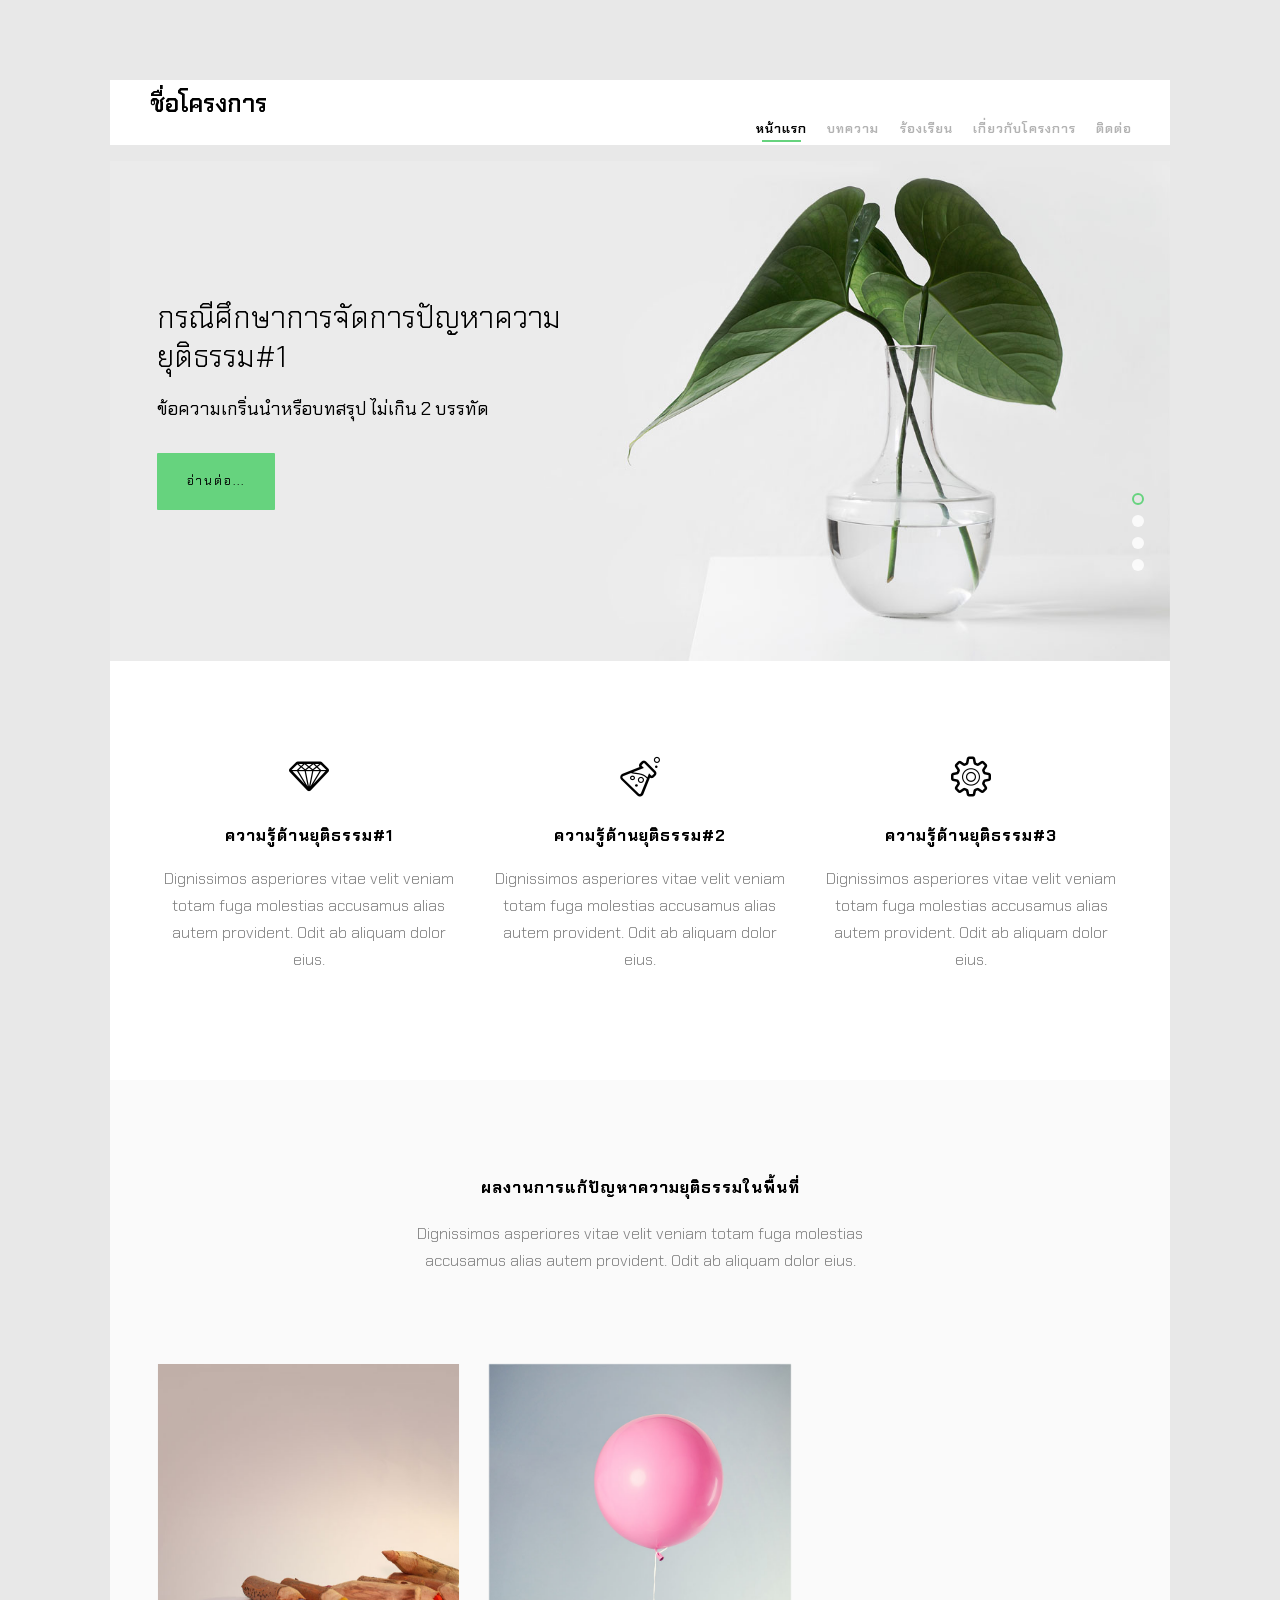
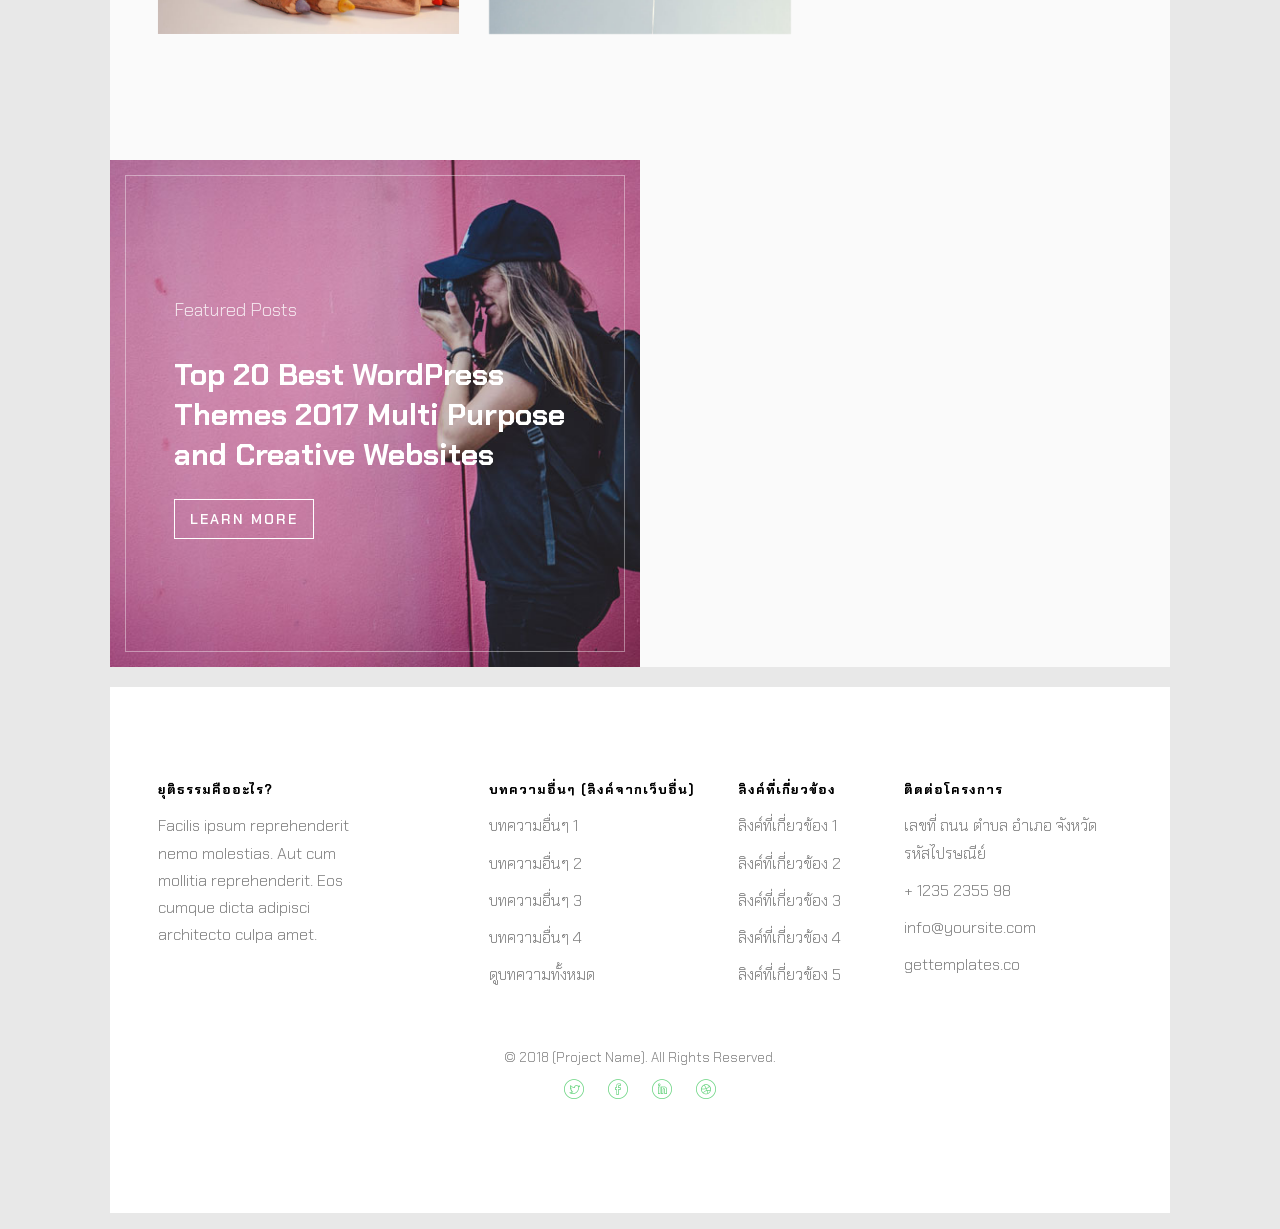
<file: index.html>
<!DOCTYPE HTML>
<html>
	<head>
	<meta charset="utf-8">
	<meta http-equiv="X-UA-Compatible" content="IE=edge">
	<title>Neat Project</title>
	<meta name="viewport" content="width=device-width, initial-scale=1">
	<meta name="description" content="Free HTML5 Website Template by freehtml5.co" />
	<meta name="keywords" content="free website templates, free html5, free template, free bootstrap, free website template, html5, css3, mobile first, responsive" />
	<meta name="author" content="freehtml5.co" />

	<!-- 
	//////////////////////////////////////////////////////

	FREE HTML5 TEMPLATE 
	DESIGNED & DEVELOPED by FreeHTML5.co
		
	Website: 		http://freehtml5.co/
	Email: 			info@freehtml5.co
	Twitter: 		http://twitter.com/fh5co
	Facebook: 		https://www.facebook.com/fh5co

	//////////////////////////////////////////////////////
	 -->

  	<!-- Facebook and Twitter integration -->
	<meta property="og:title" content=""/>
	<meta property="og:image" content=""/>
	<meta property="og:url" content=""/>
	<meta property="og:site_name" content=""/>
	<meta property="og:description" content=""/>
	<meta name="twitter:title" content="" />
	<meta name="twitter:image" content="" />
	<meta name="twitter:url" content="" />
	<meta name="twitter:card" content="" />

	<link href="https://fonts.googleapis.com/css?family=Oxygen:300,400" rel="stylesheet">
	<link href="https://fonts.googleapis.com/css?family=Source+Sans+Pro:400,600,700" rel="stylesheet">

	<link href="https://fonts.googleapis.com/css?family=Chakra+Petch" rel="stylesheet">
	
	<!-- Animate.css -->
	<link rel="stylesheet" href="css/animate.css">
	<!-- Icomoon Icon Fonts-->
	<link rel="stylesheet" href="css/icomoon.css">
	<!-- Bootstrap  -->
	<link rel="stylesheet" href="css/bootstrap.css">

	<!-- Magnific Popup -->
	<link rel="stylesheet" href="css/magnific-popup.css">

	<!-- Flexslider  -->
	<link rel="stylesheet" href="css/flexslider.css">

	<!-- Theme style  -->
	<link rel="stylesheet" href="css/style.css">

	<!-- Modernizr JS -->
	<script src="js/modernizr-2.6.2.min.js"></script>
	<!-- FOR IE9 below -->
	<!--[if lt IE 9]>
	<script src="js/respond.min.js"></script>
	<![endif]-->

	<!-- <style rel="stylesheet" type="text/css">
		#fh5co-logo {font-family: 'Chakra Petch', sans-serif;}
	</style> -->

	</head>
	<body>
		
	<div class="fh5co-loader"></div>
	
	<div id="page">
	<nav class="fh5co-nav" role="navigation">
		<div class="container-wrap">
			<div class="top-menu">
				<div class="row">
					<div class="col-xs-2">
						<div id="fh5co-logo"><a href="index.html">ชื่อโครงการ</a></div>
					</div>
					<div class="col-xs-10 text-right menu-1">
						<ul>
							<li class="active"><a href="index.html">หน้าแรก</a></li>
							<li class="has-dropdown">
								<a href="#">บทความ</a>
								<ul class="dropdown">
									<li><a href="#">ประเภทบทความ 1</a></li>
									<li><a href="#">ประเภทบทความ 2</a></li>
									<li><a href="#">ประเภทบทความ 3</a></li>
									<li><a href="#">ประเภทบทความ 4</a></li>
								</ul>
							</li>
							<li><a href="complaint_login.html">ร้องเรียน</a></li>
							<li><a href="about.html">เกี่ยวกับโครงการ</a></li>
							<li><a href="contact.html">ติดต่อ</a></li>
						</ul>
					</div>
				</div>
				
			</div>
		</div>
	</nav>
	<div class="container-wrap">
		<aside id="fh5co-hero">
			<div class="flexslider">
				<ul class="slides">
			   	<li style="background-image: url(images/img_bg_1.jpg);">
			   		<div class="overlay-gradient"></div>
			   		<div class="container-fluid">
			   			<div class="row">
				   			<div class="col-md-6 col-md-offset-3 col-md-pull-3 slider-text">
				   				<div class="slider-text-inner">
				   					<h1>กรณีศึกษาการจัดการปัญหาความยุติธรรม#1</h1>
										<h2>ข้อความเกริ่นนำหรือบทสรุป ไม่เกิน 2 บรรทัด</h2>
										<p><a class="btn btn-primary btn-demo" href="#"> อ่านต่อ...</a></p>
				   				</div>
				   			</div>
				   		</div>
			   		</div>
			   	</li>
			   	<li style="background-image: url(images/img_bg_2.jpg);">
			   		<div class="overlay-gradient"></div>
			   		<div class="container-fluid">
			   			<div class="row">
				   			<div class="col-md-6 col-md-offset-3 col-md-push-3 slider-text">
				   				<div class="slider-text-inner">
				   					<h1>กรณีศึกษาการจัดการปัญหาความยุติธรรม#2</h1>
										<h2>ข้อความเกริ่นนำหรือบทสรุป ไม่เกิน 2 บรรทัด</h2>
										<p><a class="btn btn-primary btn-demo" href="#"> อ่านต่อ...</a></p>
				   				</div>
				   			</div>
				   		</div>
			   		</div>
			   	</li>
			   	<li style="background-image: url(images/img_bg_3.jpg);">
			   		<div class="overlay-gradient"></div>
			   		<div class="container-fluids">
			   			<div class="row">
				   			<div class="col-md-6 col-md-offset-3 slider-text">
				   				<div class="slider-text-inner text-center">
				   					<h1>กรณีศึกษาการจัดการปัญหาความยุติธรรม#3</h1>
										<h2>ข้อความเกริ่นนำหรือบทสรุป ไม่เกิน 2 บรรทัด</h2>
										<p><a class="btn btn-primary btn-demo" href="#"> อ่านต่อ...</a></p>
				   				</div>
				   			</div>
				   		</div>
			   		</div>
			   	</li>
			   	<li style="background-image: url(images/img_bg_4.jpg);">
			   		<div class="overlay-gradient"></div>
			   		<div class="container-fluid">
			   			<div class="row">
				   			<div class="col-md-6 col-md-offset-3 col-md-push-3 slider-text">
				   				<div class="slider-text-inner">
				   					<h1>กรณีศึกษาการจัดการปัญหาความยุติธรรม#4</h1>
										<h2>ข้อความเกริ่นนำหรือบทสรุป ไม่เกิน 2 บรรทัด</h2>
										<p><a class="btn btn-primary btn-demo" href="#"> อ่านต่อ...</a></p>
				   				</div>
				   			</div>
				   		</div>
			   		</div>
			   	</li>	   	
			  	</ul>
		  	</div>
		</aside>
		<div id="fh5co-services">
			<div class="row">
				<div class="col-md-4 text-center animate-box">
					<div class="services">
						<span class="icon">
							<i class="icon-diamond"></i>
						</span>
						<div class="desc">
							<h3><a href="#">ความรู้ด้านยุติธรรม#1</a></h3>
							<p>Dignissimos asperiores vitae velit veniam totam fuga molestias accusamus alias autem provident. Odit ab aliquam dolor eius.</p>
						</div>
					</div>
				</div>
				<div class="col-md-4 text-center animate-box">
					<div class="services">
						<span class="icon">
							<i class="icon-lab2"></i>
						</span>
						<div class="desc">
							<h3><a href="#">ความรู้ด้านยุติธรรม#2</a></h3>
							<p>Dignissimos asperiores vitae velit veniam totam fuga molestias accusamus alias autem provident. Odit ab aliquam dolor eius.</p>
						</div>
					</div>
				</div>
				<div class="col-md-4 text-center animate-box">
					<div class="services">
						<span class="icon">
							<i class="icon-settings"></i>
						</span>
						<div class="desc">
							<h3><a href="#">ความรู้ด้านยุติธรรม#3</a></h3>
							<p>Dignissimos asperiores vitae velit veniam totam fuga molestias accusamus alias autem provident. Odit ab aliquam dolor eius.</p>
						</div>
					</div>
				</div>
			</div>
		</div>

		<div id="fh5co-work" class="fh5co-light-grey">
			<div class="row animate-box">
				<div class="col-md-6 col-md-offset-3 text-center fh5co-heading">
					<h2>ผลงานการแก้ปัญหาความยุติธรรมในพื้นที่</h2>
					<p>Dignissimos asperiores vitae velit veniam totam fuga molestias accusamus alias autem provident. Odit ab aliquam dolor eius.</p>
				</div>
			</div>
			<div class="row">
				<div class="col-md-4 text-center animate-box">
					<a href="work-single.html" class="work"  style="background-image: url(images/portfolio-1.jpg);">
						<div class="desc">
							<h3>Project Name</h3>
							<span>Illustration</span>
						</div>
					</a>
				</div>
				<div class="col-md-4 text-center animate-box">
					<a href="work-single.html" class="work" style="background-image: url(images/portfolio-2.jpg);">
						<div class="desc">
							<h3>Project Name</h3>
							<span>Brading</span>
						</div>
					</a>
				</div>
				<div class="col-md-4 text-center animate-box">
					<a href="work-single.html" class="work" style="background-image: url(images/portfolio-3.jpg);">
						<div class="desc">
							<h3>Project Name</h3>
							<span>Illustration</span>
						</div>
					</a>
				</div>
			</div>
		</div>

		<!-- <div id="fh5co-counter" class="fh5co-counters">
			<div class="row">
				<div class="col-md-6 col-md-offset-3 text-center animate-box">
					<p>We have a fun facts far far away, behind the word mountains, far from the countries Vokalia and Consonantia, there live the blind texts.</p>
					</div>
			</div>
			<div class="row animate-box">
				<div class="col-md-8 col-md-offset-2">
					<div class="row">
						<div class="col-md-3 text-center">
							<span class="fh5co-counter js-counter" data-from="0" data-to="3452" data-speed="5000" data-refresh-interval="50"></span>
							<span class="fh5co-counter-label">Cups of Coffee</span>
						</div>
						<div class="col-md-3 text-center">
							<span class="fh5co-counter js-counter" data-from="0" data-to="234" data-speed="5000" data-refresh-interval="50"></span>
							<span class="fh5co-counter-label">Client</span>
						</div>
						<div class="col-md-3 text-center">
							<span class="fh5co-counter js-counter" data-from="0" data-to="6542" data-speed="5000" data-refresh-interval="50"></span>
							<span class="fh5co-counter-label">Projects</span>
						</div>
						<div class="col-md-3 text-center">
							<span class="fh5co-counter js-counter" data-from="0" data-to="8687" data-speed="5000" data-refresh-interval="50"></span>
							<span class="fh5co-counter-label">Done Projects</span>
						</div>
					</div>
				</div>
			</div>
		</div> -->

		<div id="fh5co-blog" class="blog-flex">
			<div class="featured-blog" style="background-image: url(images/blog-1.jpg);">
				<div class="desc-t">
					<div class="desc-tc">
						<span class="featured-head">Featured Posts</span>
						<h3><a href="#">Top 20 Best WordPress Themes 2017 Multi Purpose and Creative Websites</a></h3>
						<span><a href="#" class="read-button">Learn More</a></span>
					</div>
				</div>
			</div>
			<div class="blog-entry fh5co-light-grey">
				<div class="row animate-box">
					<div class="col-md-12">
						<h2>บทความล่าสุด</h2>
					</div>
				</div>
				<div class="row">
					<div class="col-md-12 animate-box">
						<a href="#" class="blog-post">
							<span class="img" style="background-image: url(images/blog-2.jpg);"></span>
							<div class="desc">
								<h3>บทความล่าสุด 1</h3>
								<span class="cat">ประเภทบทความ</span>
							</div>
						</a>
					</div>
					<div class="col-md-12 animate-box">
						<a href="#" class="blog-post">
							<span class="img" style="background-image: url(images/blog-1.jpg);"></span>
							<div class="desc">
								<h3>บทความล่าสุด 2</h3>
								<span class="cat">ประเภทบทความ</span>
							</div>
						</a>
					</div>
					<div class="col-md-12 animate-box">
						<a href="#" class="blog-post">
							<span class="img" style="background-image: url(images/blog-3.jpg);"></span>
							<div class="desc">
								<h3>บทความล่าสุด 3</h3>
								<span class="cat">ประเภทบทความ</span>
							</div>
						</a>
					</div>
				</div>
			</div>
		</div>
	</div><!-- END container-wrap -->

	<div class="container-wrap">
		<footer id="fh5co-footer" role="contentinfo">
			<div class="row">
				<div class="col-md-3 fh5co-widget">
					<h4>ยุติธรรมคืออะไร?</h4>
					<p>Facilis ipsum reprehenderit nemo molestias. Aut cum mollitia reprehenderit. Eos cumque dicta adipisci architecto culpa amet.</p>
				</div>
				<div class="col-md-3 col-md-push-1">
					<h4>บทความอื่นๆ (ลิงค์จากเว็บอื่น) </h4>
					<ul class="fh5co-footer-links">
						<li><a href="#">บทความอื่นๆ 1</a></li>
						<li><a href="#">บทความอื่นๆ 2</a></li>
						<li><a href="#">บทความอื่นๆ 3</a></li>
						<li><a href="#">บทความอื่นๆ 4</a></li>
						<li><a href="#">ดูบทความทั้งหมด</a></li>
					</ul>
				</div>

				<div class="col-md-3 col-md-push-1">
					<h4>ลิงค์ที่เกี่ยวข้อง</h4>
					<ul class="fh5co-footer-links">
						<li><a href="#">ลิงค์ที่เกี่ยวข้อง 1</a></li>
						<li><a href="#">ลิงค์ที่เกี่ยวข้อง 2</a></li>
						<li><a href="#">ลิงค์ที่เกี่ยวข้อง 3</a></li>
						<li><a href="#">ลิงค์ที่เกี่ยวข้อง 4</a></li>
						<li><a href="#">ลิงค์ที่เกี่ยวข้อง 5</a></li>
					</ul>
				</div>

				<div class="col-md-3">
					<h4>ติดต่อโครงการ</h4>
					<ul class="fh5co-footer-links">
						<li>เลขที่ ถนน ตำบล อำเภอ จังหวัด รหัสไปรษณีย์</li>
						<li><a href="tel://1234567920">+ 1235 2355 98</a></li>
						<li><a href="mailto:info@yoursite.com">info@yoursite.com</a></li>
						<li><a href="">gettemplates.co</a></li>
					</ul>
				</div>

			</div>

			<div class="row copyright">
				<div class="col-md-12 text-center">
					<p>
						<small class="block">&copy; 2018 (Project Name). All Rights Reserved.</small> 
						<!-- <small class="block">Designed by <a href="http://freehtml5.co/" target="_blank">FreeHTML5.co</a> Available at <a href="http://themewagon.com/" target="_blank">Themewagon</a> Demo Images: <a href="http://unsplash.co/" target="_blank">Unsplash</a></small> -->
					</p>
					<p>
						<ul class="fh5co-social-icons">
							<li><a href="#"><i class="icon-twitter"></i></a></li>
							<li><a href="#"><i class="icon-facebook"></i></a></li>
							<li><a href="#"><i class="icon-linkedin"></i></a></li>
							<li><a href="#"><i class="icon-dribbble"></i></a></li>
						</ul>
					</p>
				</div>
			</div>
		</footer>
	</div><!-- END container-wrap -->
	</div>

	<div class="gototop js-top">
		<a href="#" class="js-gotop"><i class="icon-arrow-up2"></i></a>
	</div>
	
	<!-- jQuery -->
	<script src="js/jquery.min.js"></script>
	<!-- jQuery Easing -->
	<script src="js/jquery.easing.1.3.js"></script>
	<!-- Bootstrap -->
	<script src="js/bootstrap.min.js"></script>
	<!-- Waypoints -->
	<script src="js/jquery.waypoints.min.js"></script>
	<!-- Flexslider -->
	<script src="js/jquery.flexslider-min.js"></script>
	<!-- Magnific Popup -->
	<script src="js/jquery.magnific-popup.min.js"></script>
	<script src="js/magnific-popup-options.js"></script>
	<!-- Counters -->
	<script src="js/jquery.countTo.js"></script>
	<!-- Main -->
	<script src="js/main.js"></script>

	</body>
</html>
</file>
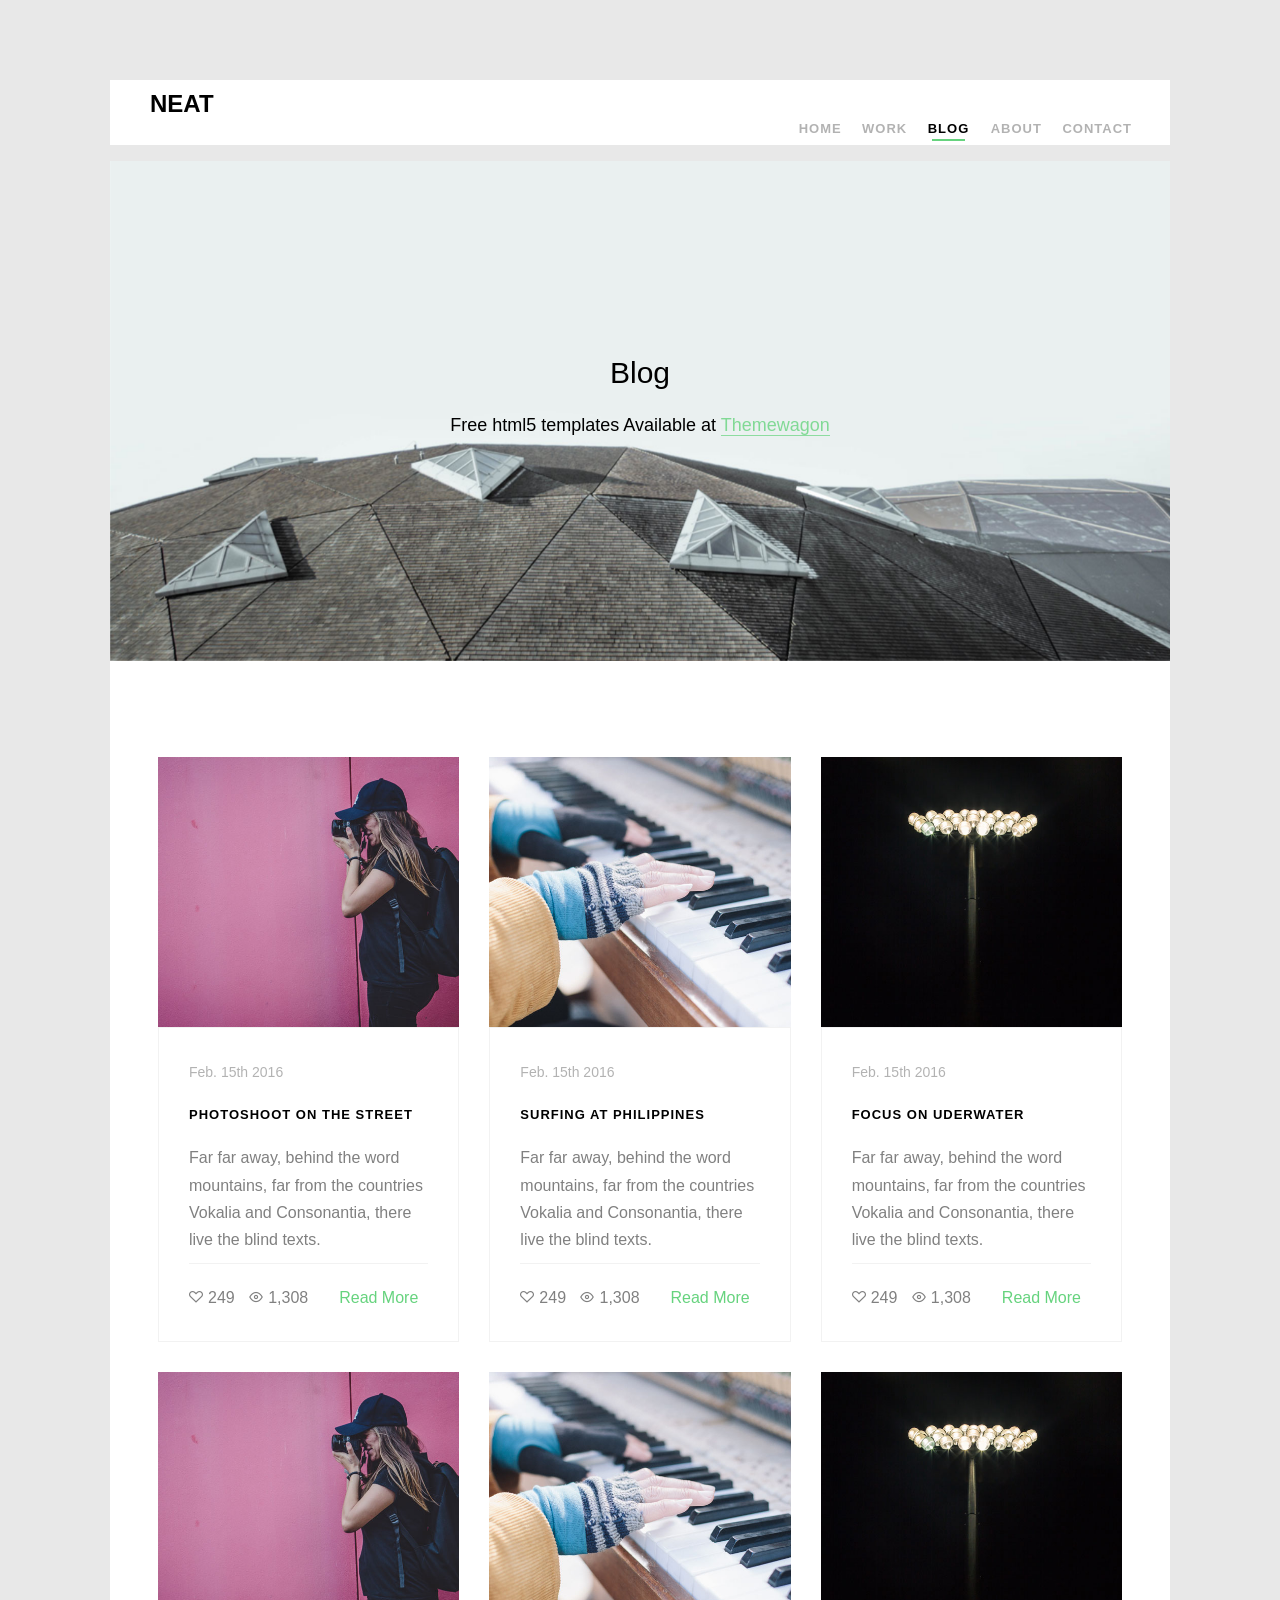
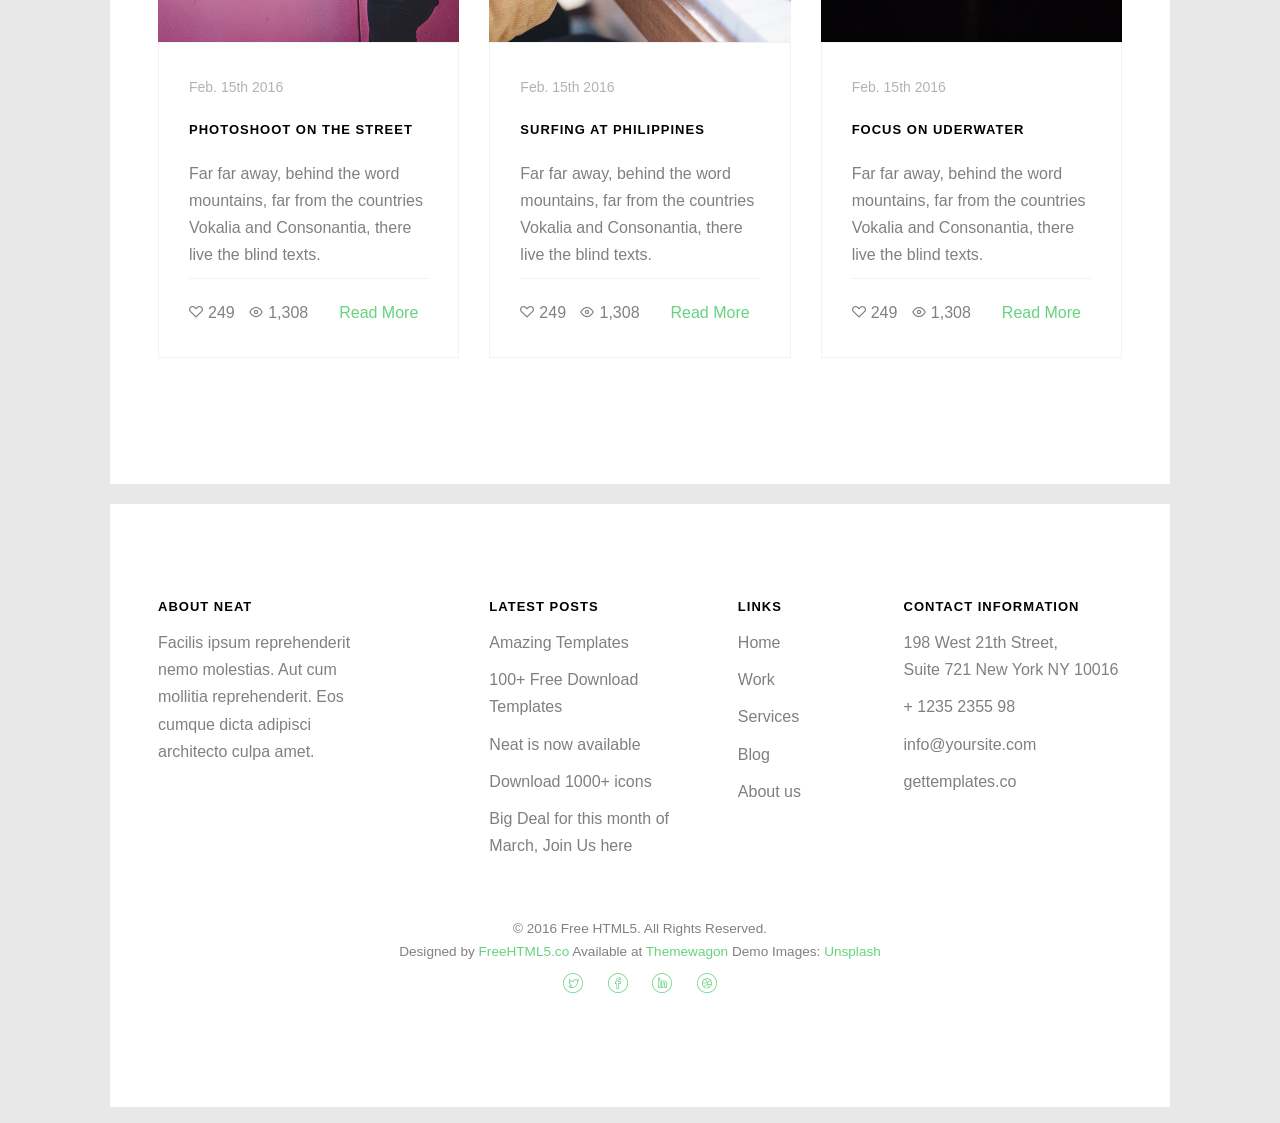
<file: blog.html>
<!DOCTYPE HTML>
<html>
	<head>
	<meta charset="utf-8">
	<meta http-equiv="X-UA-Compatible" content="IE=edge">
	<title>Neat &mdash; Free Website Template, Free HTML5 Template by freehtml5.co</title>
	<meta name="viewport" content="width=device-width, initial-scale=1">
	<meta name="description" content="Free HTML5 Website Template by freehtml5.co" />
	<meta name="keywords" content="free website templates, free html5, free template, free bootstrap, free website template, html5, css3, mobile first, responsive" />
	<meta name="author" content="freehtml5.co" />

	<!-- 
	//////////////////////////////////////////////////////

	FREE HTML5 TEMPLATE 
	DESIGNED & DEVELOPED by FreeHTML5.co
		
	Website: 		http://freehtml5.co/
	Email: 			info@freehtml5.co
	Twitter: 		http://twitter.com/fh5co
	Facebook: 		https://www.facebook.com/fh5co

	//////////////////////////////////////////////////////
	 -->

  	<!-- Facebook and Twitter integration -->
	<meta property="og:title" content=""/>
	<meta property="og:image" content=""/>
	<meta property="og:url" content=""/>
	<meta property="og:site_name" content=""/>
	<meta property="og:description" content=""/>
	<meta name="twitter:title" content="" />
	<meta name="twitter:image" content="" />
	<meta name="twitter:url" content="" />
	<meta name="twitter:card" content="" />

	<link href="https://fonts.googleapis.com/css?family=Oxygen:300,400" rel="stylesheet">
	<link href="https://fonts.googleapis.com/css?family=Source+Sans+Pro:400,600,700" rel="stylesheet">
	
	<!-- Animate.css -->
	<link rel="stylesheet" href="css/animate.css">
	<!-- Icomoon Icon Fonts-->
	<link rel="stylesheet" href="css/icomoon.css">
	<!-- Bootstrap  -->
	<link rel="stylesheet" href="css/bootstrap.css">

	<!-- Magnific Popup -->
	<link rel="stylesheet" href="css/magnific-popup.css">

	<!-- Flexslider  -->
	<link rel="stylesheet" href="css/flexslider.css">

	<!-- Theme style  -->
	<link rel="stylesheet" href="css/style.css">

	<!-- Modernizr JS -->
	<script src="js/modernizr-2.6.2.min.js"></script>
	<!-- FOR IE9 below -->
	<!--[if lt IE 9]>
	<script src="js/respond.min.js"></script>
	<![endif]-->

	</head>
	<body>
		
	<div class="fh5co-loader"></div>
	
	<div id="page">
	<nav class="fh5co-nav" role="navigation">
		<div class="container-wrap">
			<div class="top-menu">
				<div class="row">
					<div class="col-xs-2">
						<div id="fh5co-logo"><a href="index.html">Neat</a></div>
					</div>
					<div class="col-xs-10 text-right menu-1">
						<ul>
							<li><a href="index.html">Home</a></li>
							<li><a href="work.html">Work</a></li>
							<li class="has-dropdown active">
								<a href="blog.html">Blog</a>
								<ul class="dropdown">
									<li><a href="#">Web Design</a></li>
									<li><a href="#">eCommerce</a></li>
									<li><a href="#">Branding</a></li>
									<li><a href="#">API</a></li>
								</ul>
							</li>
							<li><a href="about.html">About</a></li>
							<li><a href="contact.html">Contact</a></li>
						</ul>
					</div>
				</div>
				
			</div>
		</div>
	</nav>
	<div class="container-wrap">
		<aside id="fh5co-hero">
			<div class="flexslider">
				<ul class="slides">
			   	<li style="background-image: url(images/img_bg_3.jpg);">
			   		<div class="overlay-gradient"></div>
			   		<div class="container-fluids">
			   			<div class="row">
				   			<div class="col-md-6 col-md-offset-3 slider-text slider-text-bg">
				   				<div class="slider-text-inner text-center">
				   					<h1>Blog</h1>
										<h2>Free html5 templates Available at <a href="http://themewagon.com/" target="_blank">Themewagon</a></h2>
				   				</div>
				   			</div>
				   		</div>
			   		</div>
			   	</li>		   	
			  	</ul>
		  	</div>
		</aside>		
		<div id="fh5co-blog">
			<div class="row">
				<div class="col-md-4">
					<div class="fh5co-blog animate-box">
						<a href="#" class="blog-bg" style="background-image: url(images/blog-1.jpg);"></a>
						<div class="blog-text">
							<span class="posted_on">Feb. 15th 2016</span>
							<h3><a href="#">Photoshoot On The Street</a></h3>
							<p>Far far away, behind the word mountains, far from the countries Vokalia and Consonantia, there live the blind texts.</p>
							<ul class="stuff">
								<li><i class="icon-heart3"></i>249</li>
								<li><i class="icon-eye2"></i>1,308</li>
								<li><a href="#">Read More<i class="icon-arrow-right22"></i></a></li>
							</ul>
						</div> 
					</div>
				</div>
				<div class="col-md-4">
					<div class="fh5co-blog animate-box">
						<a href="#" class="blog-bg" style="background-image: url(images/blog-2.jpg);"></a>
						<div class="blog-text">
							<span class="posted_on">Feb. 15th 2016</span>
							<h3><a href="#">Surfing at Philippines</a></h3>
							<p>Far far away, behind the word mountains, far from the countries Vokalia and Consonantia, there live the blind texts.</p>
							<ul class="stuff">
								<li><i class="icon-heart3"></i>249</li>
								<li><i class="icon-eye2"></i>1,308</li>
								<li><a href="#">Read More<i class="icon-arrow-right22"></i></a></li>
							</ul>
						</div> 
					</div>
				</div>
				<div class="col-md-4">
					<div class="fh5co-blog animate-box">
						<a href="#" class="blog-bg" style="background-image: url(images/blog-3.jpg);"></a>
						<div class="blog-text">
							<span class="posted_on">Feb. 15th 2016</span>
							<h3><a href="#">Focus On Uderwater</a></h3>
							<p>Far far away, behind the word mountains, far from the countries Vokalia and Consonantia, there live the blind texts.</p>
							<ul class="stuff">
								<li><i class="icon-heart3"></i>249</li>
								<li><i class="icon-eye2"></i>1,308</li>
								<li><a href="#">Read More<i class="icon-arrow-right22"></i></a></li>
							</ul>
						</div> 
					</div>
				</div>
				<div class="col-md-4">
					<div class="fh5co-blog animate-box">
						<a href="#" class="blog-bg" style="background-image: url(images/blog-1.jpg);"></a>
						<div class="blog-text">
							<span class="posted_on">Feb. 15th 2016</span>
							<h3><a href="#">Photoshoot On The Street</a></h3>
							<p>Far far away, behind the word mountains, far from the countries Vokalia and Consonantia, there live the blind texts.</p>
							<ul class="stuff">
								<li><i class="icon-heart3"></i>249</li>
								<li><i class="icon-eye2"></i>1,308</li>
								<li><a href="#">Read More<i class="icon-arrow-right22"></i></a></li>
							</ul>
						</div> 
					</div>
				</div>
				<div class="col-md-4">
					<div class="fh5co-blog animate-box">
						<a href="#" class="blog-bg" style="background-image: url(images/blog-2.jpg);"></a>
						<div class="blog-text">
							<span class="posted_on">Feb. 15th 2016</span>
							<h3><a href="#">Surfing at Philippines</a></h3>
							<p>Far far away, behind the word mountains, far from the countries Vokalia and Consonantia, there live the blind texts.</p>
							<ul class="stuff">
								<li><i class="icon-heart3"></i>249</li>
								<li><i class="icon-eye2"></i>1,308</li>
								<li><a href="#">Read More<i class="icon-arrow-right22"></i></a></li>
							</ul>
						</div> 
					</div>
				</div>
				<div class="col-md-4">
					<div class="fh5co-blog animate-box">
						<a href="#" class="blog-bg" style="background-image: url(images/blog-3.jpg);"></a>
						<div class="blog-text">
							<span class="posted_on">Feb. 15th 2016</span>
							<h3><a href="#">Focus On Uderwater</a></h3>
							<p>Far far away, behind the word mountains, far from the countries Vokalia and Consonantia, there live the blind texts.</p>
							<ul class="stuff">
								<li><i class="icon-heart3"></i>249</li>
								<li><i class="icon-eye2"></i>1,308</li>
								<li><a href="#">Read More<i class="icon-arrow-right22"></i></a></li>
							</ul>
						</div> 
					</div>
				</div>
			</div>
		</div>
	</div><!-- END container-wrap -->

	<div class="container-wrap">
		<footer id="fh5co-footer" role="contentinfo">
			<div class="row">
				<div class="col-md-3 fh5co-widget">
					<h4>About Neat</h4>
					<p>Facilis ipsum reprehenderit nemo molestias. Aut cum mollitia reprehenderit. Eos cumque dicta adipisci architecto culpa amet.</p>
				</div>
				<div class="col-md-3 col-md-push-1">
					<h4>Latest Posts</h4>
					<ul class="fh5co-footer-links">
						<li><a href="#">Amazing Templates</a></li>
						<li><a href="#">100+ Free Download Templates</a></li>
						<li><a href="#">Neat is now available</a></li>
						<li><a href="#">Download 1000+ icons</a></li>
						<li><a href="#">Big Deal for this month of March, Join Us here</a></li>
					</ul>
				</div>

				<div class="col-md-3 col-md-push-1">
					<h4>Links</h4>
					<ul class="fh5co-footer-links">
						<li><a href="#">Home</a></li>
						<li><a href="#">Work</a></li>
						<li><a href="#">Services</a></li>
						<li><a href="#">Blog</a></li>
						<li><a href="#">About us</a></li>
					</ul>
				</div>

				<div class="col-md-3">
					<h4>Contact Information</h4>
					<ul class="fh5co-footer-links">
						<li>198 West 21th Street, <br> Suite 721 New York NY 10016</li>
						<li><a href="tel://1234567920">+ 1235 2355 98</a></li>
						<li><a href="mailto:info@yoursite.com">info@yoursite.com</a></li>
						<li><a href="http://gettemplates.co">gettemplates.co</a></li>
					</ul>
				</div>

			</div>

			<div class="row copyright">
				<div class="col-md-12 text-center">
					<p>
						<small class="block">&copy; 2016 Free HTML5. All Rights Reserved.</small> 
						<small class="block">Designed by <a href="http://freehtml5.co/" target="_blank">FreeHTML5.co</a> Available at <a href="http://themewagon.com/" target="_blank">Themewagon</a> Demo Images: <a href="http://unsplash.co/" target="_blank">Unsplash</a></small>
					</p>
					<p>
						<ul class="fh5co-social-icons">
							<li><a href="#"><i class="icon-twitter"></i></a></li>
							<li><a href="#"><i class="icon-facebook"></i></a></li>
							<li><a href="#"><i class="icon-linkedin"></i></a></li>
							<li><a href="#"><i class="icon-dribbble"></i></a></li>
						</ul>
					</p>
				</div>
			</div>
		</footer>
	</div><!-- END container-wrap -->
	</div>

	<div class="gototop js-top">
		<a href="#" class="js-gotop"><i class="icon-arrow-up2"></i></a>
	</div>
	
	<!-- jQuery -->
	<script src="js/jquery.min.js"></script>
	<!-- jQuery Easing -->
	<script src="js/jquery.easing.1.3.js"></script>
	<!-- Bootstrap -->
	<script src="js/bootstrap.min.js"></script>
	<!-- Waypoints -->
	<script src="js/jquery.waypoints.min.js"></script>
	<!-- Flexslider -->
	<script src="js/jquery.flexslider-min.js"></script>
	<!-- Magnific Popup -->
	<script src="js/jquery.magnific-popup.min.js"></script>
	<script src="js/magnific-popup-options.js"></script>
	<!-- Counters -->
	<script src="js/jquery.countTo.js"></script>
	<!-- Main -->
	<script src="js/main.js"></script>

	</body>
</html>
</file>
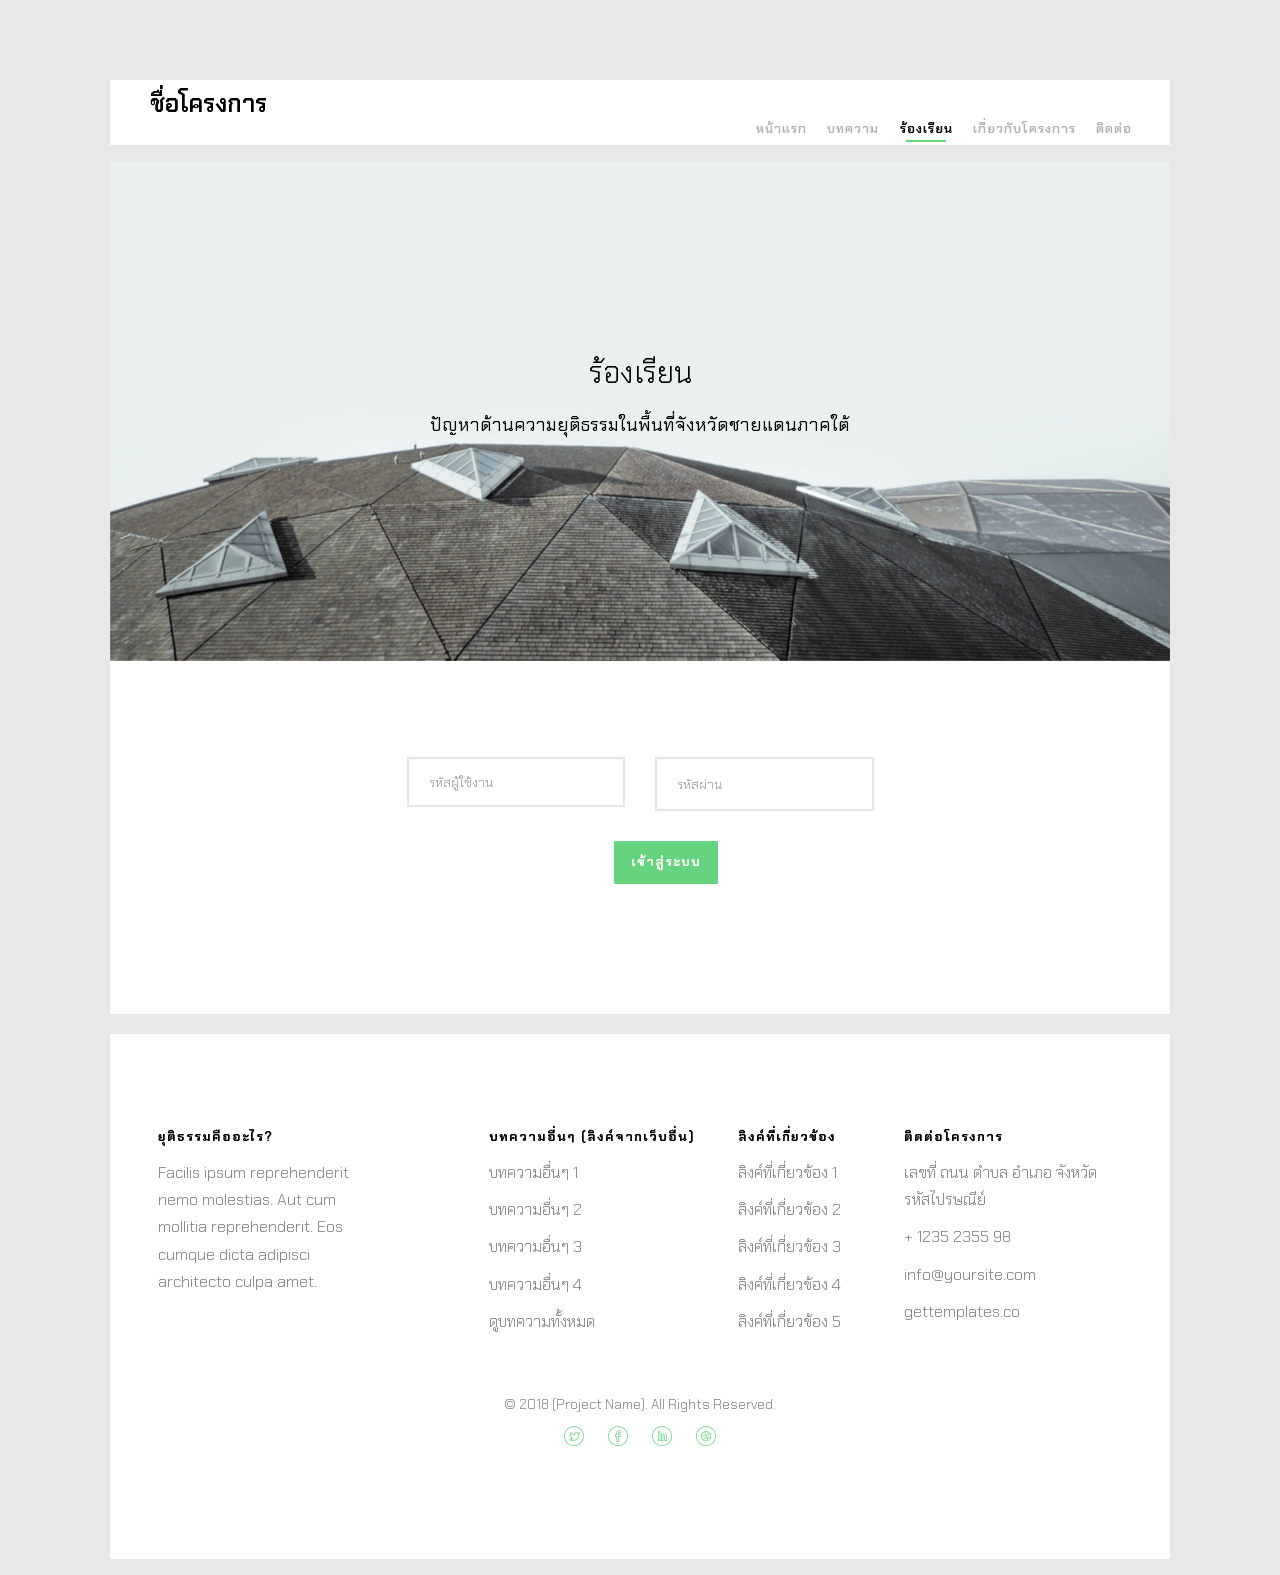
<file: complaint_login.html>
<!DOCTYPE HTML>
<html>
	<head>
	<meta charset="utf-8">
	<meta http-equiv="X-UA-Compatible" content="IE=edge">
	<title>Neat Project</title>
	<meta name="viewport" content="width=device-width, initial-scale=1">
	<meta name="description" content="Free HTML5 Website Template by freehtml5.co" />
	<meta name="keywords" content="free website templates, free html5, free template, free bootstrap, free website template, html5, css3, mobile first, responsive" />
	<meta name="author" content="freehtml5.co" />

	<!-- 
	//////////////////////////////////////////////////////

	FREE HTML5 TEMPLATE 
	DESIGNED & DEVELOPED by FreeHTML5.co
		
	Website: 		http://freehtml5.co/
	Email: 			info@freehtml5.co
	Twitter: 		http://twitter.com/fh5co
	Facebook: 		https://www.facebook.com/fh5co

	//////////////////////////////////////////////////////
	 -->

  	<!-- Facebook and Twitter integration -->
	<meta property="og:title" content=""/>
	<meta property="og:image" content=""/>
	<meta property="og:url" content=""/>
	<meta property="og:site_name" content=""/>
	<meta property="og:description" content=""/>
	<meta name="twitter:title" content="" />
	<meta name="twitter:image" content="" />
	<meta name="twitter:url" content="" />
	<meta name="twitter:card" content="" />

	<link href="https://fonts.googleapis.com/css?family=Oxygen:300,400" rel="stylesheet">
	<link href="https://fonts.googleapis.com/css?family=Source+Sans+Pro:400,600,700" rel="stylesheet">

	<link href="https://fonts.googleapis.com/css?family=Chakra+Petch" rel="stylesheet">
	
	<!-- Animate.css -->
	<link rel="stylesheet" href="css/animate.css">
	<!-- Icomoon Icon Fonts-->
	<link rel="stylesheet" href="css/icomoon.css">
	<!-- Bootstrap  -->
	<link rel="stylesheet" href="css/bootstrap.css">

	<!-- Magnific Popup -->
	<link rel="stylesheet" href="css/magnific-popup.css">

	<!-- Flexslider  -->
	<link rel="stylesheet" href="css/flexslider.css">

	<!-- Theme style  -->
	<link rel="stylesheet" href="css/style.css">

	<!-- Modernizr JS -->
	<script src="js/modernizr-2.6.2.min.js"></script>
	<!-- FOR IE9 below -->
	<!--[if lt IE 9]>
	<script src="js/respond.min.js"></script>
	<![endif]-->

	</head>
	<body>
		
	<div class="fh5co-loader"></div>
	
	<div id="page">
	<nav class="fh5co-nav" role="navigation">
		<div class="container-wrap">
			<div class="top-menu">
				<div class="row">
					<div class="col-xs-2">
						<div id="fh5co-logo"><a href="index.html">ชื่อโครงการ</a></div>
					</div>
					<div class="col-xs-10 text-right menu-1">
						<ul>
							<li><a href="index.html">หน้าแรก</a></li>
							<li class="has-dropdown">
								<a href="blog.html">บทความ</a>
								<ul class="dropdown">
									<li><a href="#">ประเภทบทความ 1</a></li>
									<li><a href="#">ประเภทบทความ 2</a></li>
									<li><a href="#">ประเภทบทความ 3</a></li>
									<li><a href="#">ประเภทบทความ 4</a></li>
								</ul>
							</li>
							<li class="active"><a href="work.html">ร้องเรียน</a></li>
							<li><a href="about.html">เกี่ยวกับโครงการ</a></li>
							<li><a href="contact.html">ติดต่อ</a></li>
						</ul>
					</div>
				</div>
				
			</div>
		</div>
	</nav>
	<div class="container-wrap">
		<aside id="fh5co-hero">
			<div class="flexslider">
				<ul class="slides">
			   	<li style="background-image: url(images/img_bg_3.jpg);">
			   		<div class="overlay-gradient"></div>
			   		<div class="container-fluids">
			   			<div class="row">
				   			<div class="col-md-6 col-md-offset-3 slider-text slider-text-bg">
				   				<div class="slider-text-inner text-center">
				   					<h1>ร้องเรียน</h1>
										<h2>ปัญหาด้านความยุติธรรมในพื้นที่จังหวัดชายแดนภาคใต้</h2>
				   				</div>
				   			</div>
				   		</div>
			   		</div>
			   	</li>		   	
			  	</ul>
		  	</div>
		</aside>
		<form action="complaint_add.html" method="POST">		
		<div id="fh5co-contact">
			<div class="row">
				<div class="col-md-6 col-md-offset-3 animate-box">
					<div class="row">
						<div class="col-md-6">
							<div class="form-group">
								<input type="text" class="form-control" placeholder="รหัสผู้ใช้งาน">
							</div>
						</div>
						<div class="col-md-6">
							<div class="form-group">
								<input type="password" class="form-control" placeholder="รหัสผ่าน">
							</div>
						</div>
						<div class="col-md-5"></div>
						<div class="col-md-2">
							<div class="form-group">
								<input type="submit" value="เข้าสู่ระบบ" class="btn btn-primary btn-modify">
							</div>
						</div>
						<div class="col-md-5"></div>
					</div>
				</div>
			</div>
		</div>
		</form>
	</div><!-- END container-wrap -->

	<div class="container-wrap">
		<footer id="fh5co-footer" role="contentinfo">
			<div class="row">
				<div class="col-md-3 fh5co-widget">
					<h4>ยุติธรรมคืออะไร?</h4>
					<p>Facilis ipsum reprehenderit nemo molestias. Aut cum mollitia reprehenderit. Eos cumque dicta adipisci architecto
						culpa amet.</p>
				</div>
				<div class="col-md-3 col-md-push-1">
					<h4>บทความอื่นๆ (ลิงค์จากเว็บอื่น) </h4>
					<ul class="fh5co-footer-links">
						<li><a href="#">บทความอื่นๆ 1</a></li>
						<li><a href="#">บทความอื่นๆ 2</a></li>
						<li><a href="#">บทความอื่นๆ 3</a></li>
						<li><a href="#">บทความอื่นๆ 4</a></li>
						<li><a href="#">ดูบทความทั้งหมด</a></li>
					</ul>
				</div>
	
				<div class="col-md-3 col-md-push-1">
					<h4>ลิงค์ที่เกี่ยวข้อง</h4>
					<ul class="fh5co-footer-links">
						<li><a href="#">ลิงค์ที่เกี่ยวข้อง 1</a></li>
						<li><a href="#">ลิงค์ที่เกี่ยวข้อง 2</a></li>
						<li><a href="#">ลิงค์ที่เกี่ยวข้อง 3</a></li>
						<li><a href="#">ลิงค์ที่เกี่ยวข้อง 4</a></li>
						<li><a href="#">ลิงค์ที่เกี่ยวข้อง 5</a></li>
					</ul>
				</div>
	
				<div class="col-md-3">
					<h4>ติดต่อโครงการ</h4>
					<ul class="fh5co-footer-links">
						<li>เลขที่ ถนน ตำบล อำเภอ จังหวัด รหัสไปรษณีย์</li>
						<li><a href="tel://1234567920">+ 1235 2355 98</a></li>
						<li><a href="mailto:info@yoursite.com">info@yoursite.com</a></li>
						<li><a href="">gettemplates.co</a></li>
					</ul>
				</div>
	
			</div>
	
			<div class="row copyright">
				<div class="col-md-12 text-center">
					<p>
						<small class="block">&copy; 2018 (Project Name). All Rights Reserved.</small>
						<!-- <small class="block">Designed by <a href="http://freehtml5.co/" target="_blank">FreeHTML5.co</a> Available at <a href="http://themewagon.com/" target="_blank">Themewagon</a> Demo Images: <a href="http://unsplash.co/" target="_blank">Unsplash</a></small> -->
					</p>
					<p>
						<ul class="fh5co-social-icons">
							<li><a href="#"><i class="icon-twitter"></i></a></li>
							<li><a href="#"><i class="icon-facebook"></i></a></li>
							<li><a href="#"><i class="icon-linkedin"></i></a></li>
							<li><a href="#"><i class="icon-dribbble"></i></a></li>
						</ul>
					</p>
				</div>
			</div>
		</footer>
	</div><!-- END container-wrap -->
	</div>

	<div class="gototop js-top">
		<a href="#" class="js-gotop"><i class="icon-arrow-up2"></i></a>
	</div>
	
	<!-- jQuery -->
	<script src="js/jquery.min.js"></script>
	<!-- jQuery Easing -->
	<script src="js/jquery.easing.1.3.js"></script>
	<!-- Bootstrap -->
	<script src="js/bootstrap.min.js"></script>
	<!-- Waypoints -->
	<script src="js/jquery.waypoints.min.js"></script>
	<!-- Flexslider -->
	<script src="js/jquery.flexslider-min.js"></script>
	<!-- Magnific Popup -->
	<script src="js/jquery.magnific-popup.min.js"></script>
	<script src="js/magnific-popup-options.js"></script>
	<!-- Counters -->
	<script src="js/jquery.countTo.js"></script>
	<!-- Main -->
	<script src="js/main.js"></script>

	</body>
</html>
</file>
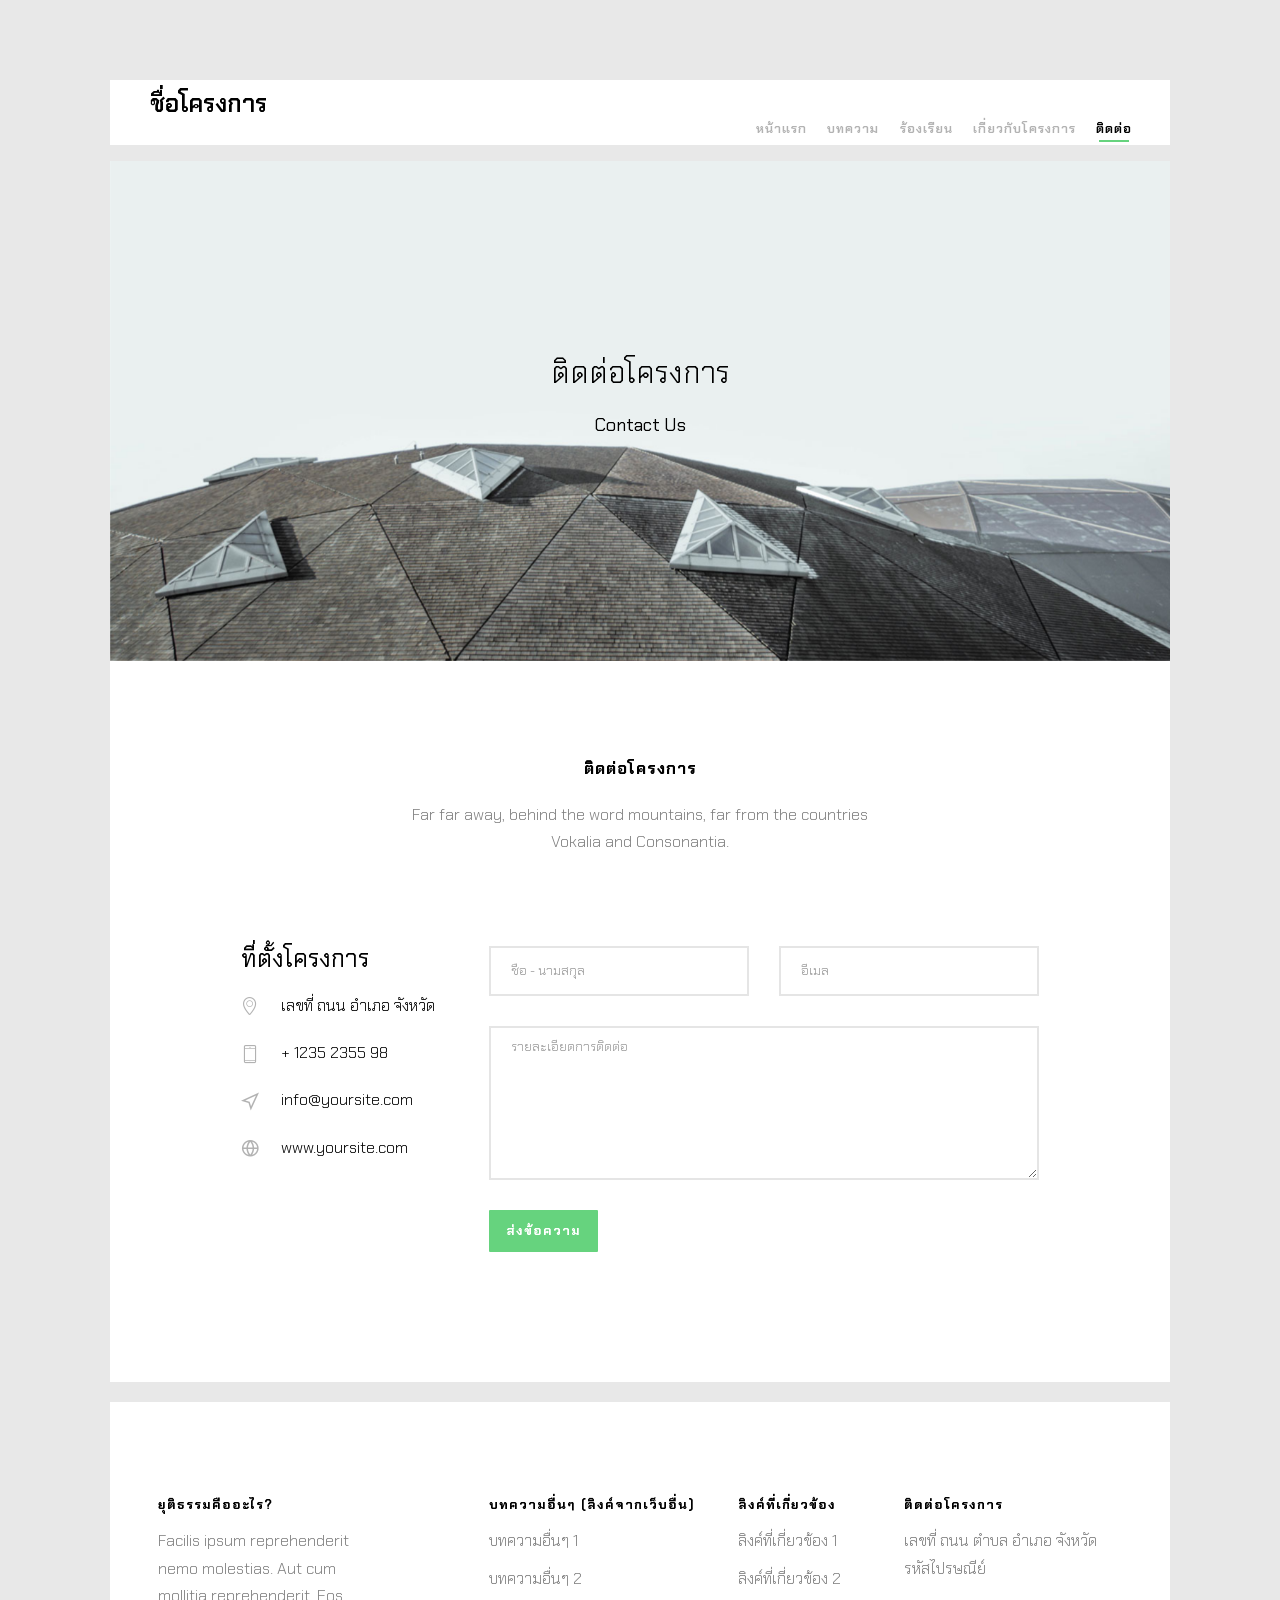
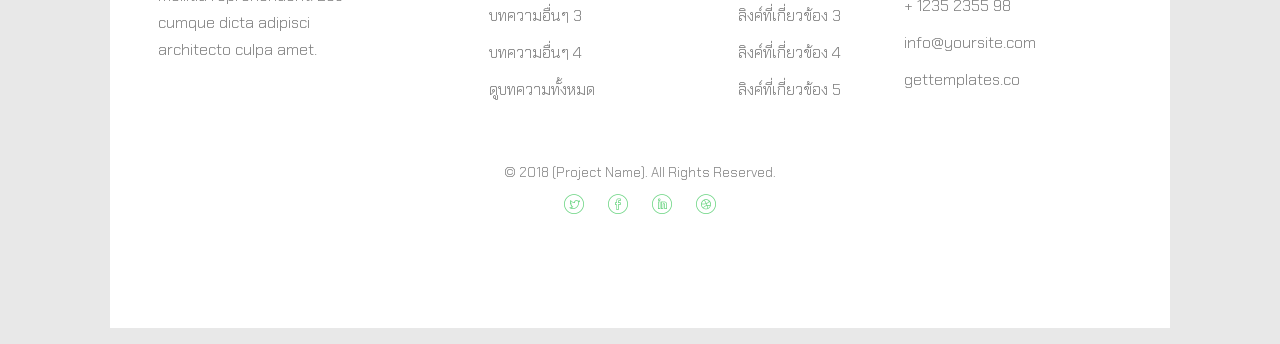
<file: contact.html>
<!DOCTYPE HTML>
<html>
	<head>
	<meta charset="utf-8">
	<meta http-equiv="X-UA-Compatible" content="IE=edge">
	<title>Neat &mdash; Free Website Template, Free HTML5 Template by freehtml5.co</title>
	<meta name="viewport" content="width=device-width, initial-scale=1">
	<meta name="description" content="Free HTML5 Website Template by freehtml5.co" />
	<meta name="keywords" content="free website templates, free html5, free template, free bootstrap, free website template, html5, css3, mobile first, responsive" />
	<meta name="author" content="freehtml5.co" />

	<!-- 
	//////////////////////////////////////////////////////

	FREE HTML5 TEMPLATE 
	DESIGNED & DEVELOPED by FreeHTML5.co
		
	Website: 		http://freehtml5.co/
	Email: 			info@freehtml5.co
	Twitter: 		http://twitter.com/fh5co
	Facebook: 		https://www.facebook.com/fh5co

	//////////////////////////////////////////////////////
	 -->

  	<!-- Facebook and Twitter integration -->
	<meta property="og:title" content=""/>
	<meta property="og:image" content=""/>
	<meta property="og:url" content=""/>
	<meta property="og:site_name" content=""/>
	<meta property="og:description" content=""/>
	<meta name="twitter:title" content="" />
	<meta name="twitter:image" content="" />
	<meta name="twitter:url" content="" />
	<meta name="twitter:card" content="" />

	<link href="https://fonts.googleapis.com/css?family=Oxygen:300,400" rel="stylesheet">
	<link href="https://fonts.googleapis.com/css?family=Source+Sans+Pro:400,600,700" rel="stylesheet">

	<link href="https://fonts.googleapis.com/css?family=Chakra+Petch" rel="stylesheet">
	
	<!-- Animate.css -->
	<link rel="stylesheet" href="css/animate.css">
	<!-- Icomoon Icon Fonts-->
	<link rel="stylesheet" href="css/icomoon.css">
	<!-- Bootstrap  -->
	<link rel="stylesheet" href="css/bootstrap.css">

	<!-- Magnific Popup -->
	<link rel="stylesheet" href="css/magnific-popup.css">

	<!-- Flexslider  -->
	<link rel="stylesheet" href="css/flexslider.css">

	<!-- Theme style  -->
	<link rel="stylesheet" href="css/style.css">

	<!-- Modernizr JS -->
	<script src="js/modernizr-2.6.2.min.js"></script>
	<!-- FOR IE9 below -->
	<!--[if lt IE 9]>
	<script src="js/respond.min.js"></script>
	<![endif]-->

	</head>
	<body>
		
	<div class="fh5co-loader"></div>
	
	<div id="page">
	<nav class="fh5co-nav" role="navigation">
		<div class="container-wrap">
			<div class="top-menu">
				<div class="row">
					<div class="col-xs-2">
						<div id="fh5co-logo"><a href="index.html">ชื่อโครงการ</a></div>
					</div>
					<div class="col-xs-10 text-right menu-1">
						<ul>
							<li><a href="index.html">หน้าแรก</a></li>
							<li class="has-dropdown">
								<a href="blog.html">บทความ</a>
								<ul class="dropdown">
									<li><a href="#">ประเภทบทความ 1</a></li>
									<li><a href="#">ประเภทบทความ 2</a></li>
									<li><a href="#">ประเภทบทความ 3</a></li>
									<li><a href="#">ประเภทบทความ 4</a></li>
								</ul>
							</li>
							<li><a href="complaint_login.html">ร้องเรียน</a></li>
							<li><a href="about.html">เกี่ยวกับโครงการ</a></li>
							<li class="active"><a href="contact.html">ติดต่อ</a></li>
						</ul>
					</div>
				</div>
				
			</div>
		</div>
	</nav>
	<div class="container-wrap">
		<aside id="fh5co-hero">
			<div class="flexslider">
				<ul class="slides">
			   	<li style="background-image: url(images/img_bg_3.jpg);">
			   		<div class="overlay-gradient"></div>
			   		<div class="container-fluids">
			   			<div class="row">
				   			<div class="col-md-6 col-md-offset-3 slider-text slider-text-bg">
				   				<div class="slider-text-inner text-center">
				   					<h1>ติดต่อโครงการ</h1>
										<h2>Contact Us</h2>
				   				</div>
				   			</div>
				   		</div>
			   		</div>
			   	</li>		   	
			  	</ul>
		  	</div>
		</aside>		
		<div id="fh5co-contact">
			<div class="row animate-box">
				<div class="col-md-6 col-md-offset-3 text-center fh5co-heading">
					<h2>ติดต่อโครงการ</h2>
					<p>Far far away, behind the word mountains, far from the countries Vokalia and Consonantia.</p>
				</div>
			</div>
			<div class="row">
				<div class="col-md-3 col-md-push-1 animate-box">
					<h3>ที่ตั้งโครงการ</h3>
					<ul class="contact-info">
						<li><i class="icon-location4"></i>เลขที่ ถนน อำเภอ จังหวัด</li>
						<li><i class="icon-phone3"></i>+ 1235 2355 98</li>
						<li><i class="icon-location3"></i><a href="#">info@yoursite.com</a></li>
						<li><i class="icon-globe2"></i><a href="#">www.yoursite.com</a></li>
					</ul>
				</div>
				<div class="col-md-7 col-md-push-1 animate-box">
					<div class="row">
						<div class="col-md-6">
							<div class="form-group">
								<input type="text" class="form-control" placeholder="ชื่อ - นามสกุล">
							</div>
						</div>
						<div class="col-md-6">
							<div class="form-group">
								<input type="text" class="form-control" placeholder="อีเมล">
							</div>
						</div>
						<div class="col-md-12">
							<div class="form-group">
								<textarea name="" class="form-control" id="" cols="30" rows="7" placeholder="รายละเอียดการติดต่อ"></textarea>
							</div>
						</div>
						<div class="col-md-12">
							<div class="form-group">
								<input type="submit" value="ส่งข้อความ" class="btn btn-primary btn-modify">
							</div>
						</div>
					</div>
				</div>
			</div>
		</div>
	</div><!-- END container-wrap -->

	<div class="container-wrap">
		<footer id="fh5co-footer" role="contentinfo">
			<div class="row">
				<div class="col-md-3 fh5co-widget">
					<h4>ยุติธรรมคืออะไร?</h4>
					<p>Facilis ipsum reprehenderit nemo molestias. Aut cum mollitia reprehenderit. Eos cumque dicta adipisci architecto
						culpa amet.</p>
				</div>
				<div class="col-md-3 col-md-push-1">
					<h4>บทความอื่นๆ (ลิงค์จากเว็บอื่น) </h4>
					<ul class="fh5co-footer-links">
						<li><a href="#">บทความอื่นๆ 1</a></li>
						<li><a href="#">บทความอื่นๆ 2</a></li>
						<li><a href="#">บทความอื่นๆ 3</a></li>
						<li><a href="#">บทความอื่นๆ 4</a></li>
						<li><a href="#">ดูบทความทั้งหมด</a></li>
					</ul>
				</div>
	
				<div class="col-md-3 col-md-push-1">
					<h4>ลิงค์ที่เกี่ยวข้อง</h4>
					<ul class="fh5co-footer-links">
						<li><a href="#">ลิงค์ที่เกี่ยวข้อง 1</a></li>
						<li><a href="#">ลิงค์ที่เกี่ยวข้อง 2</a></li>
						<li><a href="#">ลิงค์ที่เกี่ยวข้อง 3</a></li>
						<li><a href="#">ลิงค์ที่เกี่ยวข้อง 4</a></li>
						<li><a href="#">ลิงค์ที่เกี่ยวข้อง 5</a></li>
					</ul>
				</div>
	
				<div class="col-md-3">
					<h4>ติดต่อโครงการ</h4>
					<ul class="fh5co-footer-links">
						<li>เลขที่ ถนน ตำบล อำเภอ จังหวัด รหัสไปรษณีย์</li>
						<li><a href="tel://1234567920">+ 1235 2355 98</a></li>
						<li><a href="mailto:info@yoursite.com">info@yoursite.com</a></li>
						<li><a href="">gettemplates.co</a></li>
					</ul>
				</div>
	
			</div>
	
			<div class="row copyright">
				<div class="col-md-12 text-center">
					<p>
						<small class="block">&copy; 2018 (Project Name). All Rights Reserved.</small>
						<!-- <small class="block">Designed by <a href="http://freehtml5.co/" target="_blank">FreeHTML5.co</a> Available at <a href="http://themewagon.com/" target="_blank">Themewagon</a> Demo Images: <a href="http://unsplash.co/" target="_blank">Unsplash</a></small> -->
					</p>
					<p>
						<ul class="fh5co-social-icons">
							<li><a href="#"><i class="icon-twitter"></i></a></li>
							<li><a href="#"><i class="icon-facebook"></i></a></li>
							<li><a href="#"><i class="icon-linkedin"></i></a></li>
							<li><a href="#"><i class="icon-dribbble"></i></a></li>
						</ul>
					</p>
				</div>
			</div>
		</footer>
	</div><!-- END container-wrap -->
	</div>

	<div class="gototop js-top">
		<a href="#" class="js-gotop"><i class="icon-arrow-up2"></i></a>
	</div>
	
	<!-- jQuery -->
	<script src="js/jquery.min.js"></script>
	<!-- jQuery Easing -->
	<script src="js/jquery.easing.1.3.js"></script>
	<!-- Bootstrap -->
	<script src="js/bootstrap.min.js"></script>
	<!-- Waypoints -->
	<script src="js/jquery.waypoints.min.js"></script>
	<!-- Flexslider -->
	<script src="js/jquery.flexslider-min.js"></script>
	<!-- Magnific Popup -->
	<script src="js/jquery.magnific-popup.min.js"></script>
	<script src="js/magnific-popup-options.js"></script>
	<!-- Counters -->
	<script src="js/jquery.countTo.js"></script>
	<!-- Main -->
	<script src="js/main.js"></script>

	</body>
</html>
</file>
<file: css/icomoon.css>
@font-face {
  font-family: 'icomoon';
  src:  url('fonts/icomoon.eot?5j2n32');
  src:  url('fonts/icomoon.eot?5j2n32#iefix') format('embedded-opentype'),
    url('fonts/icomoon.ttf?5j2n32') format('truetype'),
    url('fonts/icomoon.woff?5j2n32') format('woff'),
    url('fonts/icomoon.svg?5j2n32#icomoon') format('svg');
  font-weight: normal;
  font-style: normal;
}

[class^="icon-"], [class*=" icon-"] {
  /* use !important to prevent issues with browser extensions that change fonts */
  font-family: 'icomoon' !important;
  speak: none;
  font-style: normal;
  font-weight: normal;
  font-variant: normal;
  text-transform: none;
  line-height: 1;

  /* Better Font Rendering =========== */
  -webkit-font-smoothing: antialiased;
  -moz-osx-font-smoothing: grayscale;
}

.icon-eye2:before {
  content: "\e064";
}
.icon-paper-clip:before {
  content: "\e065";
}
.icon-mail5:before {
  content: "\e066";
}
.icon-toggle:before {
  content: "\e067";
}
.icon-layout:before {
  content: "\e068";
}
.icon-link2:before {
  content: "\e069";
}
.icon-bell2:before {
  content: "\e06a";
}
.icon-lock3:before {
  content: "\e06b";
}
.icon-unlock:before {
  content: "\e06c";
}
.icon-ribbon2:before {
  content: "\e06d";
}
.icon-image2:before {
  content: "\e06e";
}
.icon-signal:before {
  content: "\e06f";
}
.icon-target3:before {
  content: "\e070";
}
.icon-clipboard3:before {
  content: "\e071";
}
.icon-clock3:before {
  content: "\e072";
}
.icon-watch:before {
  content: "\e073";
}
.icon-air-play:before {
  content: "\e074";
}
.icon-camera3:before {
  content: "\e075";
}
.icon-video2:before {
  content: "\e076";
}
.icon-disc:before {
  content: "\e077";
}
.icon-printer3:before {
  content: "\e078";
}
.icon-monitor:before {
  content: "\e079";
}
.icon-server:before {
  content: "\e07a";
}
.icon-cog2:before {
  content: "\e07b";
}
.icon-heart3:before {
  content: "\e07c";
}
.icon-paragraph:before {
  content: "\e07d";
}
.icon-align-justify:before {
  content: "\e07e";
}
.icon-align-left:before {
  content: "\e07f";
}
.icon-align-center:before {
  content: "\e080";
}
.icon-align-right:before {
  content: "\e081";
}
.icon-book2:before {
  content: "\e082";
}
.icon-layers2:before {
  content: "\e083";
}
.icon-stack2:before {
  content: "\e084";
}
.icon-stack-2:before {
  content: "\e085";
}
.icon-paper:before {
  content: "\e086";
}
.icon-paper-stack:before {
  content: "\e087";
}
.icon-search3:before {
  content: "\e088";
}
.icon-zoom-in2:before {
  content: "\e089";
}
.icon-zoom-out2:before {
  content: "\e08a";
}
.icon-reply2:before {
  content: "\e08b";
}
.icon-circle-plus:before {
  content: "\e08c";
}
.icon-circle-minus:before {
  content: "\e08d";
}
.icon-circle-check:before {
  content: "\e08e";
}
.icon-circle-cross:before {
  content: "\e08f";
}
.icon-square-plus:before {
  content: "\e090";
}
.icon-square-minus:before {
  content: "\e091";
}
.icon-square-check:before {
  content: "\e092";
}
.icon-square-cross:before {
  content: "\e093";
}
.icon-microphone:before {
  content: "\e094";
}
.icon-record:before {
  content: "\e095";
}
.icon-skip-back:before {
  content: "\e096";
}
.icon-rewind:before {
  content: "\e097";
}
.icon-play4:before {
  content: "\e098";
}
.icon-pause3:before {
  content: "\e099";
}
.icon-stop3:before {
  content: "\e09a";
}
.icon-fast-forward:before {
  content: "\e09b";
}
.icon-skip-forward:before {
  content: "\e09c";
}
.icon-shuffle2:before {
  content: "\e09d";
}
.icon-repeat:before {
  content: "\e09e";
}
.icon-folder2:before {
  content: "\e09f";
}
.icon-umbrella:before {
  content: "\e0a0";
}
.icon-moon:before {
  content: "\e0a1";
}
.icon-thermometer:before {
  content: "\e0a2";
}
.icon-drop:before {
  content: "\e0a3";
}
.icon-sun2:before {
  content: "\e0a4";
}
.icon-cloud3:before {
  content: "\e0a5";
}
.icon-cloud-upload2:before {
  content: "\e0a6";
}
.icon-cloud-download2:before {
  content: "\e0a7";
}
.icon-upload4:before {
  content: "\e0a8";
}
.icon-download4:before {
  content: "\e0a9";
}
.icon-location3:before {
  content: "\e0aa";
}
.icon-location-2:before {
  content: "\e0ab";
}
.icon-map3:before {
  content: "\e0ac";
}
.icon-battery:before {
  content: "\e0ad";
}
.icon-head:before {
  content: "\e0ae";
}
.icon-briefcase3:before {
  content: "\e0af";
}
.icon-speech-bubble:before {
  content: "\e0b0";
}
.icon-anchor2:before {
  content: "\e0b1";
}
.icon-globe2:before {
  content: "\e0b2";
}
.icon-box:before {
  content: "\e0b3";
}
.icon-reload:before {
  content: "\e0b4";
}
.icon-share3:before {
  content: "\e0b5";
}
.icon-marquee:before {
  content: "\e0b6";
}
.icon-marquee-plus:before {
  content: "\e0b7";
}
.icon-marquee-minus:before {
  content: "\e0b8";
}
.icon-tag:before {
  content: "\e0b9";
}
.icon-power2:before {
  content: "\e0ba";
}
.icon-command2:before {
  content: "\e0bb";
}
.icon-alt:before {
  content: "\e0bc";
}
.icon-esc:before {
  content: "\e0bd";
}
.icon-bar-graph:before {
  content: "\e0be";
}
.icon-bar-graph-2:before {
  content: "\e0bf";
}
.icon-pie-graph:before {
  content: "\e0c0";
}
.icon-star:before {
  content: "\e0c1";
}
.icon-arrow-left3:before {
  content: "\e0c2";
}
.icon-arrow-right3:before {
  content: "\e0c3";
}
.icon-arrow-up3:before {
  content: "\e0c4";
}
.icon-arrow-down3:before {
  content: "\e0c5";
}
.icon-volume:before {
  content: "\e0c6";
}
.icon-mute:before {
  content: "\e0c7";
}
.icon-content-right:before {
  content: "\e100";
}
.icon-content-left:before {
  content: "\e101";
}
.icon-grid2:before {
  content: "\e102";
}
.icon-grid-2:before {
  content: "\e103";
}
.icon-columns:before {
  content: "\e104";
}
.icon-loader:before {
  content: "\e105";
}
.icon-bag:before {
  content: "\e106";
}
.icon-ban:before {
  content: "\e107";
}
.icon-flag3:before {
  content: "\e108";
}
.icon-trash:before {
  content: "\e109";
}
.icon-expand2:before {
  content: "\e110";
}
.icon-contract:before {
  content: "\e111";
}
.icon-maximize:before {
  content: "\e112";
}
.icon-minimize:before {
  content: "\e113";
}
.icon-plus2:before {
  content: "\e114";
}
.icon-minus2:before {
  content: "\e115";
}
.icon-check:before {
  content: "\e116";
}
.icon-cross2:before {
  content: "\e117";
}
.icon-move:before {
  content: "\e118";
}
.icon-delete:before {
  content: "\e119";
}
.icon-menu5:before {
  content: "\e120";
}
.icon-archive:before {
  content: "\e121";
}
.icon-inbox:before {
  content: "\e122";
}
.icon-outbox:before {
  content: "\e123";
}
.icon-file:before {
  content: "\e124";
}
.icon-file-add:before {
  content: "\e125";
}
.icon-file-subtract:before {
  content: "\e126";
}
.icon-help:before {
  content: "\e127";
}
.icon-open:before {
  content: "\e128";
}
.icon-ellipsis:before {
  content: "\e129";
}
.icon-heart4:before {
  content: "\e900";
}
.icon-cloud4:before {
  content: "\e901";
}
.icon-star2:before {
  content: "\e902";
}
.icon-tv2:before {
  content: "\e903";
}
.icon-sound:before {
  content: "\e904";
}
.icon-video3:before {
  content: "\e905";
}
.icon-trash2:before {
  content: "\e906";
}
.icon-user2:before {
  content: "\e907";
}
.icon-key3:before {
  content: "\e908";
}
.icon-search4:before {
  content: "\e909";
}
.icon-settings:before {
  content: "\e90a";
}
.icon-camera4:before {
  content: "\e90b";
}
.icon-tag2:before {
  content: "\e90c";
}
.icon-lock4:before {
  content: "\e90d";
}
.icon-bulb:before {
  content: "\e90e";
}
.icon-pen2:before {
  content: "\e90f";
}
.icon-diamond:before {
  content: "\e910";
}
.icon-display2:before {
  content: "\e911";
}
.icon-location4:before {
  content: "\e912";
}
.icon-eye3:before {
  content: "\e913";
}
.icon-bubble3:before {
  content: "\e914";
}
.icon-stack3:before {
  content: "\e915";
}
.icon-cup:before {
  content: "\e916";
}
.icon-phone3:before {
  content: "\e917";
}
.icon-news:before {
  content: "\e918";
}
.icon-mail6:before {
  content: "\e919";
}
.icon-like:before {
  content: "\e91a";
}
.icon-photo:before {
  content: "\e91b";
}
.icon-note:before {
  content: "\e91c";
}
.icon-clock4:before {
  content: "\e91d";
}
.icon-paperplane:before {
  content: "\e91e";
}
.icon-params:before {
  content: "\e91f";
}
.icon-banknote:before {
  content: "\e920";
}
.icon-data:before {
  content: "\e921";
}
.icon-music2:before {
  content: "\e922";
}
.icon-megaphone2:before {
  content: "\e923";
}
.icon-study:before {
  content: "\e924";
}
.icon-lab2:before {
  content: "\e925";
}
.icon-food:before {
  content: "\e926";
}
.icon-t-shirt:before {
  content: "\e927";
}
.icon-fire2:before {
  content: "\e928";
}
.icon-clip:before {
  content: "\e929";
}
.icon-shop:before {
  content: "\e92a";
}
.icon-calendar3:before {
  content: "\e92b";
}
.icon-wallet2:before {
  content: "\e92c";
}
.icon-vynil:before {
  content: "\e92d";
}
.icon-truck2:before {
  content: "\e92e";
}
.icon-world:before {
  content: "\e92f";
}
.icon-mobile:before {
  content: "\e000";
}
.icon-laptop:before {
  content: "\e001";
}
.icon-desktop:before {
  content: "\e002";
}
.icon-tablet:before {
  content: "\e003";
}
.icon-phone:before {
  content: "\e004";
}
.icon-document:before {
  content: "\e005";
}
.icon-documents:before {
  content: "\e006";
}
.icon-search:before {
  content: "\e007";
}
.icon-clipboard:before {
  content: "\e008";
}
.icon-newspaper:before {
  content: "\e009";
}
.icon-notebook:before {
  content: "\e00a";
}
.icon-book-open:before {
  content: "\e00b";
}
.icon-browser:before {
  content: "\e00c";
}
.icon-calendar:before {
  content: "\e00d";
}
.icon-presentation:before {
  content: "\e00e";
}
.icon-picture:before {
  content: "\e00f";
}
.icon-pictures:before {
  content: "\e010";
}
.icon-video:before {
  content: "\e011";
}
.icon-camera:before {
  content: "\e012";
}
.icon-printer:before {
  content: "\e013";
}
.icon-toolbox:before {
  content: "\e014";
}
.icon-briefcase:before {
  content: "\e015";
}
.icon-wallet:before {
  content: "\e016";
}
.icon-gift:before {
  content: "\e017";
}
.icon-bargraph:before {
  content: "\e018";
}
.icon-grid:before {
  content: "\e019";
}
.icon-expand:before {
  content: "\e01a";
}
.icon-focus:before {
  content: "\e01b";
}
.icon-edit:before {
  content: "\e01c";
}
.icon-adjustments:before {
  content: "\e01d";
}
.icon-ribbon:before {
  content: "\e01e";
}
.icon-hourglass:before {
  content: "\e01f";
}
.icon-lock:before {
  content: "\e020";
}
.icon-megaphone:before {
  content: "\e021";
}
.icon-shield:before {
  content: "\e022";
}
.icon-trophy:before {
  content: "\e023";
}
.icon-flag:before {
  content: "\e024";
}
.icon-map:before {
  content: "\e025";
}
.icon-puzzle:before {
  content: "\e026";
}
.icon-basket:before {
  content: "\e027";
}
.icon-envelope:before {
  content: "\e028";
}
.icon-streetsign:before {
  content: "\e029";
}
.icon-telescope:before {
  content: "\e02a";
}
.icon-gears:before {
  content: "\e02b";
}
.icon-key:before {
  content: "\e02c";
}
.icon-paperclip:before {
  content: "\e02d";
}
.icon-attachment:before {
  content: "\e02e";
}
.icon-pricetags:before {
  content: "\e02f";
}
.icon-lightbulb:before {
  content: "\e030";
}
.icon-layers:before {
  content: "\e031";
}
.icon-pencil:before {
  content: "\e032";
}
.icon-tools:before {
  content: "\e033";
}
.icon-tools-2:before {
  content: "\e034";
}
.icon-scissors:before {
  content: "\e035";
}
.icon-paintbrush:before {
  content: "\e036";
}
.icon-magnifying-glass:before {
  content: "\e037";
}
.icon-circle-compass:before {
  content: "\e038";
}
.icon-linegraph:before {
  content: "\e039";
}
.icon-mic:before {
  content: "\e03a";
}
.icon-strategy:before {
  content: "\e03b";
}
.icon-beaker:before {
  content: "\e03c";
}
.icon-caution:before {
  content: "\e03d";
}
.icon-recycle:before {
  content: "\e03e";
}
.icon-anchor:before {
  content: "\e03f";
}
.icon-profile-male:before {
  content: "\e040";
}
.icon-profile-female:before {
  content: "\e041";
}
.icon-bike:before {
  content: "\e042";
}
.icon-wine:before {
  content: "\e043";
}
.icon-hotairballoon:before {
  content: "\e044";
}
.icon-globe:before {
  content: "\e045";
}
.icon-genius:before {
  content: "\e046";
}
.icon-map-pin:before {
  content: "\e047";
}
.icon-dial:before {
  content: "\e048";
}
.icon-chat:before {
  content: "\e049";
}
.icon-heart:before {
  content: "\e04a";
}
.icon-cloud:before {
  content: "\e04b";
}
.icon-upload:before {
  content: "\e04c";
}
.icon-download:before {
  content: "\e04d";
}
.icon-target:before {
  content: "\e04e";
}
.icon-hazardous:before {
  content: "\e04f";
}
.icon-piechart:before {
  content: "\e050";
}
.icon-speedometer:before {
  content: "\e051";
}
.icon-global:before {
  content: "\e052";
}
.icon-compass:before {
  content: "\e053";
}
.icon-lifesaver:before {
  content: "\e054";
}
.icon-clock:before {
  content: "\e055";
}
.icon-aperture:before {
  content: "\e056";
}
.icon-quote:before {
  content: "\e057";
}
.icon-scope:before {
  content: "\e058";
}
.icon-alarmclock:before {
  content: "\e059";
}
.icon-refresh:before {
  content: "\e05a";
}
.icon-happy:before {
  content: "\e05b";
}
.icon-sad:before {
  content: "\e05c";
}
.icon-facebook:before {
  content: "\e05d";
}
.icon-twitter:before {
  content: "\e05e";
}
.icon-googleplus:before {
  content: "\e05f";
}
.icon-rss:before {
  content: "\e060";
}
.icon-tumblr:before {
  content: "\e061";
}
.icon-linkedin:before {
  content: "\e062";
}
.icon-dribbble:before {
  content: "\e063";
}
.icon-home:before {
  content: "\e930";
}
.icon-home2:before {
  content: "\e931";
}
.icon-home3:before {
  content: "\e932";
}
.icon-office:before {
  content: "\e933";
}
.icon-newspaper2:before {
  content: "\e934";
}
.icon-pencil2:before {
  content: "\e935";
}
.icon-pencil22:before {
  content: "\e936";
}
.icon-quill:before {
  content: "\e937";
}
.icon-pen:before {
  content: "\e938";
}
.icon-blog:before {
  content: "\e939";
}
.icon-eyedropper:before {
  content: "\e93a";
}
.icon-droplet:before {
  content: "\e93b";
}
.icon-paint-format:before {
  content: "\e93c";
}
.icon-image:before {
  content: "\e93d";
}
.icon-images:before {
  content: "\e93e";
}
.icon-camera2:before {
  content: "\e93f";
}
.icon-headphones:before {
  content: "\e940";
}
.icon-music:before {
  content: "\e941";
}
.icon-play:before {
  content: "\e942";
}
.icon-film:before {
  content: "\e943";
}
.icon-video-camera:before {
  content: "\e944";
}
.icon-dice:before {
  content: "\e945";
}
.icon-pacman:before {
  content: "\e946";
}
.icon-spades:before {
  content: "\e947";
}
.icon-clubs:before {
  content: "\e948";
}
.icon-diamonds:before {
  content: "\e949";
}
.icon-bullhorn:before {
  content: "\e94a";
}
.icon-connection:before {
  content: "\e94b";
}
.icon-podcast:before {
  content: "\e94c";
}
.icon-feed:before {
  content: "\e94d";
}
.icon-mic2:before {
  content: "\e94e";
}
.icon-book:before {
  content: "\e94f";
}
.icon-books:before {
  content: "\e950";
}
.icon-library:before {
  content: "\e951";
}
.icon-file-text:before {
  content: "\e952";
}
.icon-profile:before {
  content: "\e953";
}
.icon-file-empty:before {
  content: "\e954";
}
.icon-files-empty:before {
  content: "\e955";
}
.icon-file-text2:before {
  content: "\e956";
}
.icon-file-picture:before {
  content: "\e957";
}
.icon-file-music:before {
  content: "\e958";
}
.icon-file-play:before {
  content: "\e959";
}
.icon-file-video:before {
  content: "\e95a";
}
.icon-file-zip:before {
  content: "\e95b";
}
.icon-copy:before {
  content: "\e95c";
}
.icon-paste:before {
  content: "\e95d";
}
.icon-stack:before {
  content: "\e95e";
}
.icon-folder:before {
  content: "\e95f";
}
.icon-folder-open:before {
  content: "\e960";
}
.icon-folder-plus:before {
  content: "\e961";
}
.icon-folder-minus:before {
  content: "\e962";
}
.icon-folder-download:before {
  content: "\e963";
}
.icon-folder-upload:before {
  content: "\e964";
}
.icon-price-tag:before {
  content: "\e965";
}
.icon-price-tags:before {
  content: "\e966";
}
.icon-barcode:before {
  content: "\e967";
}
.icon-qrcode:before {
  content: "\e968";
}
.icon-ticket:before {
  content: "\e969";
}
.icon-cart:before {
  content: "\e96a";
}
.icon-coin-dollar:before {
  content: "\e96b";
}
.icon-coin-euro:before {
  content: "\e96c";
}
.icon-coin-pound:before {
  content: "\e96d";
}
.icon-coin-yen:before {
  content: "\e96e";
}
.icon-credit-card:before {
  content: "\e96f";
}
.icon-calculator:before {
  content: "\e970";
}
.icon-lifebuoy:before {
  content: "\e971";
}
.icon-phone2:before {
  content: "\e972";
}
.icon-phone-hang-up:before {
  content: "\e973";
}
.icon-address-book:before {
  content: "\e974";
}
.icon-envelop:before {
  content: "\e975";
}
.icon-pushpin:before {
  content: "\e976";
}
.icon-location:before {
  content: "\e977";
}
.icon-location2:before {
  content: "\e978";
}
.icon-compass2:before {
  content: "\e979";
}
.icon-compass22:before {
  content: "\e97a";
}
.icon-map2:before {
  content: "\e97b";
}
.icon-map22:before {
  content: "\e97c";
}
.icon-history:before {
  content: "\e97d";
}
.icon-clock2:before {
  content: "\e97e";
}
.icon-clock22:before {
  content: "\e97f";
}
.icon-alarm:before {
  content: "\e980";
}
.icon-bell:before {
  content: "\e981";
}
.icon-stopwatch:before {
  content: "\e982";
}
.icon-calendar2:before {
  content: "\e983";
}
.icon-printer2:before {
  content: "\e984";
}
.icon-keyboard:before {
  content: "\e985";
}
.icon-display:before {
  content: "\e986";
}
.icon-laptop2:before {
  content: "\e987";
}
.icon-mobile2:before {
  content: "\e988";
}
.icon-mobile22:before {
  content: "\e989";
}
.icon-tablet2:before {
  content: "\e98a";
}
.icon-tv:before {
  content: "\e98b";
}
.icon-drawer:before {
  content: "\e98c";
}
.icon-drawer2:before {
  content: "\e98d";
}
.icon-box-add:before {
  content: "\e98e";
}
.icon-box-remove:before {
  content: "\e98f";
}
.icon-download3:before {
  content: "\e990";
}
.icon-upload2:before {
  content: "\e991";
}
.icon-floppy-disk:before {
  content: "\e992";
}
.icon-drive:before {
  content: "\e993";
}
.icon-database:before {
  content: "\e994";
}
.icon-undo:before {
  content: "\e995";
}
.icon-redo:before {
  content: "\e996";
}
.icon-undo2:before {
  content: "\e997";
}
.icon-redo2:before {
  content: "\e998";
}
.icon-forward:before {
  content: "\e999";
}
.icon-reply:before {
  content: "\e99a";
}
.icon-bubble:before {
  content: "\e99b";
}
.icon-bubbles:before {
  content: "\e99c";
}
.icon-bubbles2:before {
  content: "\e99d";
}
.icon-bubble2:before {
  content: "\e99e";
}
.icon-bubbles3:before {
  content: "\e99f";
}
.icon-bubbles4:before {
  content: "\e9a0";
}
.icon-user:before {
  content: "\e9a1";
}
.icon-users:before {
  content: "\e9a2";
}
.icon-user-plus:before {
  content: "\e9a3";
}
.icon-user-minus:before {
  content: "\e9a4";
}
.icon-user-check:before {
  content: "\e9a5";
}
.icon-user-tie:before {
  content: "\e9a6";
}
.icon-quotes-left:before {
  content: "\e9a7";
}
.icon-quotes-right:before {
  content: "\e9a8";
}
.icon-hour-glass:before {
  content: "\e9a9";
}
.icon-spinner:before {
  content: "\e9aa";
}
.icon-spinner2:before {
  content: "\e9ab";
}
.icon-spinner3:before {
  content: "\e9ac";
}
.icon-spinner4:before {
  content: "\e9ad";
}
.icon-spinner5:before {
  content: "\e9ae";
}
.icon-spinner6:before {
  content: "\e9af";
}
.icon-spinner7:before {
  content: "\e9b0";
}
.icon-spinner8:before {
  content: "\e9b1";
}
.icon-spinner9:before {
  content: "\e9b2";
}
.icon-spinner10:before {
  content: "\e9b3";
}
.icon-spinner11:before {
  content: "\e9b4";
}
.icon-binoculars:before {
  content: "\e9b5";
}
.icon-search2:before {
  content: "\e9b6";
}
.icon-zoom-in:before {
  content: "\e9b7";
}
.icon-zoom-out:before {
  content: "\e9b8";
}
.icon-enlarge:before {
  content: "\e9b9";
}
.icon-shrink:before {
  content: "\e9ba";
}
.icon-enlarge2:before {
  content: "\e9bb";
}
.icon-shrink2:before {
  content: "\e9bc";
}
.icon-key2:before {
  content: "\e9bd";
}
.icon-key22:before {
  content: "\e9be";
}
.icon-lock2:before {
  content: "\e9bf";
}
.icon-unlocked:before {
  content: "\e9c0";
}
.icon-wrench:before {
  content: "\e9c1";
}
.icon-equalizer:before {
  content: "\e9c2";
}
.icon-equalizer2:before {
  content: "\e9c3";
}
.icon-cog:before {
  content: "\e9c4";
}
.icon-cogs:before {
  content: "\e9c5";
}
.icon-hammer:before {
  content: "\e9c6";
}
.icon-magic-wand:before {
  content: "\e9c7";
}
.icon-aid-kit:before {
  content: "\e9c8";
}
.icon-bug:before {
  content: "\e9c9";
}
.icon-pie-chart:before {
  content: "\e9ca";
}
.icon-stats-dots:before {
  content: "\e9cb";
}
.icon-stats-bars:before {
  content: "\e9cc";
}
.icon-stats-bars2:before {
  content: "\e9cd";
}
.icon-trophy2:before {
  content: "\e9ce";
}
.icon-gift2:before {
  content: "\e9cf";
}
.icon-glass:before {
  content: "\e9d0";
}
.icon-glass2:before {
  content: "\e9d1";
}
.icon-mug:before {
  content: "\e9d2";
}
.icon-spoon-knife:before {
  content: "\e9d3";
}
.icon-leaf:before {
  content: "\e9d4";
}
.icon-rocket:before {
  content: "\e9d5";
}
.icon-meter:before {
  content: "\e9d6";
}
.icon-meter2:before {
  content: "\e9d7";
}
.icon-hammer2:before {
  content: "\e9d8";
}
.icon-fire:before {
  content: "\e9d9";
}
.icon-lab:before {
  content: "\e9da";
}
.icon-magnet:before {
  content: "\e9db";
}
.icon-bin:before {
  content: "\e9dc";
}
.icon-bin2:before {
  content: "\e9dd";
}
.icon-briefcase2:before {
  content: "\e9de";
}
.icon-airplane:before {
  content: "\e9df";
}
.icon-truck:before {
  content: "\e9e0";
}
.icon-road:before {
  content: "\e9e1";
}
.icon-accessibility:before {
  content: "\e9e2";
}
.icon-target2:before {
  content: "\e9e3";
}
.icon-shield2:before {
  content: "\e9e4";
}
.icon-power:before {
  content: "\e9e5";
}
.icon-switch:before {
  content: "\e9e6";
}
.icon-power-cord:before {
  content: "\e9e7";
}
.icon-clipboard2:before {
  content: "\e9e8";
}
.icon-list-numbered:before {
  content: "\e9e9";
}
.icon-list:before {
  content: "\e9ea";
}
.icon-list2:before {
  content: "\e9eb";
}
.icon-tree:before {
  content: "\e9ec";
}
.icon-menu:before {
  content: "\e9ed";
}
.icon-menu2:before {
  content: "\e9ee";
}
.icon-menu3:before {
  content: "\e9ef";
}
.icon-menu4:before {
  content: "\e9f0";
}
.icon-cloud2:before {
  content: "\e9f1";
}
.icon-cloud-download:before {
  content: "\e9f2";
}
.icon-cloud-upload:before {
  content: "\e9f3";
}
.icon-cloud-check:before {
  content: "\e9f4";
}
.icon-download2:before {
  content: "\e9f5";
}
.icon-upload22:before {
  content: "\e9f6";
}
.icon-download32:before {
  content: "\e9f7";
}
.icon-upload3:before {
  content: "\e9f8";
}
.icon-sphere:before {
  content: "\e9f9";
}
.icon-earth:before {
  content: "\e9fa";
}
.icon-link:before {
  content: "\e9fb";
}
.icon-flag2:before {
  content: "\e9fc";
}
.icon-attachment2:before {
  content: "\e9fd";
}
.icon-eye:before {
  content: "\e9fe";
}
.icon-eye-plus:before {
  content: "\e9ff";
}
.icon-eye-minus:before {
  content: "\ea00";
}
.icon-eye-blocked:before {
  content: "\ea01";
}
.icon-bookmark:before {
  content: "\ea02";
}
.icon-bookmarks:before {
  content: "\ea03";
}
.icon-sun:before {
  content: "\ea04";
}
.icon-contrast:before {
  content: "\ea05";
}
.icon-brightness-contrast:before {
  content: "\ea06";
}
.icon-star-empty:before {
  content: "\ea07";
}
.icon-star-half:before {
  content: "\ea08";
}
.icon-star-full:before {
  content: "\ea09";
}
.icon-heart2:before {
  content: "\ea0a";
}
.icon-heart-broken:before {
  content: "\ea0b";
}
.icon-man:before {
  content: "\ea0c";
}
.icon-woman:before {
  content: "\ea0d";
}
.icon-man-woman:before {
  content: "\ea0e";
}
.icon-happy3:before {
  content: "\ea0f";
}
.icon-happy2:before {
  content: "\ea10";
}
.icon-smile:before {
  content: "\ea11";
}
.icon-smile2:before {
  content: "\ea12";
}
.icon-tongue:before {
  content: "\ea13";
}
.icon-tongue2:before {
  content: "\ea14";
}
.icon-sad2:before {
  content: "\ea15";
}
.icon-sad22:before {
  content: "\ea16";
}
.icon-wink:before {
  content: "\ea17";
}
.icon-wink2:before {
  content: "\ea18";
}
.icon-grin:before {
  content: "\ea19";
}
.icon-grin2:before {
  content: "\ea1a";
}
.icon-cool:before {
  content: "\ea1b";
}
.icon-cool2:before {
  content: "\ea1c";
}
.icon-angry:before {
  content: "\ea1d";
}
.icon-angry2:before {
  content: "\ea1e";
}
.icon-evil:before {
  content: "\ea1f";
}
.icon-evil2:before {
  content: "\ea20";
}
.icon-shocked:before {
  content: "\ea21";
}
.icon-shocked2:before {
  content: "\ea22";
}
.icon-baffled:before {
  content: "\ea23";
}
.icon-baffled2:before {
  content: "\ea24";
}
.icon-confused:before {
  content: "\ea25";
}
.icon-confused2:before {
  content: "\ea26";
}
.icon-neutral:before {
  content: "\ea27";
}
.icon-neutral2:before {
  content: "\ea28";
}
.icon-hipster:before {
  content: "\ea29";
}
.icon-hipster2:before {
  content: "\ea2a";
}
.icon-wondering:before {
  content: "\ea2b";
}
.icon-wondering2:before {
  content: "\ea2c";
}
.icon-sleepy:before {
  content: "\ea2d";
}
.icon-sleepy2:before {
  content: "\ea2e";
}
.icon-frustrated:before {
  content: "\ea2f";
}
.icon-frustrated2:before {
  content: "\ea30";
}
.icon-crying:before {
  content: "\ea31";
}
.icon-crying2:before {
  content: "\ea32";
}
.icon-point-up:before {
  content: "\ea33";
}
.icon-point-right:before {
  content: "\ea34";
}
.icon-point-down:before {
  content: "\ea35";
}
.icon-point-left:before {
  content: "\ea36";
}
.icon-warning:before {
  content: "\ea37";
}
.icon-notification:before {
  content: "\ea38";
}
.icon-question:before {
  content: "\ea39";
}
.icon-plus:before {
  content: "\ea3a";
}
.icon-minus:before {
  content: "\ea3b";
}
.icon-info:before {
  content: "\ea3c";
}
.icon-cancel-circle:before {
  content: "\ea3d";
}
.icon-blocked:before {
  content: "\ea3e";
}
.icon-cross:before {
  content: "\ea3f";
}
.icon-checkmark:before {
  content: "\ea40";
}
.icon-checkmark2:before {
  content: "\ea41";
}
.icon-spell-check:before {
  content: "\ea42";
}
.icon-enter:before {
  content: "\ea43";
}
.icon-exit:before {
  content: "\ea44";
}
.icon-play2:before {
  content: "\ea45";
}
.icon-pause:before {
  content: "\ea46";
}
.icon-stop:before {
  content: "\ea47";
}
.icon-previous:before {
  content: "\ea48";
}
.icon-next:before {
  content: "\ea49";
}
.icon-backward:before {
  content: "\ea4a";
}
.icon-forward2:before {
  content: "\ea4b";
}
.icon-play3:before {
  content: "\ea4c";
}
.icon-pause2:before {
  content: "\ea4d";
}
.icon-stop2:before {
  content: "\ea4e";
}
.icon-backward2:before {
  content: "\ea4f";
}
.icon-forward3:before {
  content: "\ea50";
}
.icon-first:before {
  content: "\ea51";
}
.icon-last:before {
  content: "\ea52";
}
.icon-previous2:before {
  content: "\ea53";
}
.icon-next2:before {
  content: "\ea54";
}
.icon-eject:before {
  content: "\ea55";
}
.icon-volume-high:before {
  content: "\ea56";
}
.icon-volume-medium:before {
  content: "\ea57";
}
.icon-volume-low:before {
  content: "\ea58";
}
.icon-volume-mute:before {
  content: "\ea59";
}
.icon-volume-mute2:before {
  content: "\ea5a";
}
.icon-volume-increase:before {
  content: "\ea5b";
}
.icon-volume-decrease:before {
  content: "\ea5c";
}
.icon-loop:before {
  content: "\ea5d";
}
.icon-loop2:before {
  content: "\ea5e";
}
.icon-infinite:before {
  content: "\ea5f";
}
.icon-shuffle:before {
  content: "\ea60";
}
.icon-arrow-up-left:before {
  content: "\ea61";
}
.icon-arrow-up:before {
  content: "\ea62";
}
.icon-arrow-up-right:before {
  content: "\ea63";
}
.icon-arrow-right:before {
  content: "\ea64";
}
.icon-arrow-down-right:before {
  content: "\ea65";
}
.icon-arrow-down:before {
  content: "\ea66";
}
.icon-arrow-down-left:before {
  content: "\ea67";
}
.icon-arrow-left:before {
  content: "\ea68";
}
.icon-arrow-up-left2:before {
  content: "\ea69";
}
.icon-arrow-up2:before {
  content: "\ea6a";
}
.icon-arrow-up-right2:before {
  content: "\ea6b";
}
.icon-arrow-right2:before {
  content: "\ea6c";
}
.icon-arrow-down-right2:before {
  content: "\ea6d";
}
.icon-arrow-down2:before {
  content: "\ea6e";
}
.icon-arrow-down-left2:before {
  content: "\ea6f";
}
.icon-arrow-left2:before {
  content: "\ea70";
}
.icon-circle-up:before {
  content: "\ea71";
}
.icon-circle-right:before {
  content: "\ea72";
}
.icon-circle-down:before {
  content: "\ea73";
}
.icon-circle-left:before {
  content: "\ea74";
}
.icon-tab:before {
  content: "\ea75";
}
.icon-move-up:before {
  content: "\ea76";
}
.icon-move-down:before {
  content: "\ea77";
}
.icon-sort-alpha-asc:before {
  content: "\ea78";
}
.icon-sort-alpha-desc:before {
  content: "\ea79";
}
.icon-sort-numeric-asc:before {
  content: "\ea7a";
}
.icon-sort-numberic-desc:before {
  content: "\ea7b";
}
.icon-sort-amount-asc:before {
  content: "\ea7c";
}
.icon-sort-amount-desc:before {
  content: "\ea7d";
}
.icon-command:before {
  content: "\ea7e";
}
.icon-shift:before {
  content: "\ea7f";
}
.icon-ctrl:before {
  content: "\ea80";
}
.icon-opt:before {
  content: "\ea81";
}
.icon-checkbox-checked:before {
  content: "\ea82";
}
.icon-checkbox-unchecked:before {
  content: "\ea83";
}
.icon-radio-checked:before {
  content: "\ea84";
}
.icon-radio-checked2:before {
  content: "\ea85";
}
.icon-radio-unchecked:before {
  content: "\ea86";
}
.icon-crop:before {
  content: "\ea87";
}
.icon-make-group:before {
  content: "\ea88";
}
.icon-ungroup:before {
  content: "\ea89";
}
.icon-scissors2:before {
  content: "\ea8a";
}
.icon-filter:before {
  content: "\ea8b";
}
.icon-font:before {
  content: "\ea8c";
}
.icon-ligature:before {
  content: "\ea8d";
}
.icon-ligature2:before {
  content: "\ea8e";
}
.icon-text-height:before {
  content: "\ea8f";
}
.icon-text-width:before {
  content: "\ea90";
}
.icon-font-size:before {
  content: "\ea91";
}
.icon-bold:before {
  content: "\ea92";
}
.icon-underline:before {
  content: "\ea93";
}
.icon-italic:before {
  content: "\ea94";
}
.icon-strikethrough:before {
  content: "\ea95";
}
.icon-omega:before {
  content: "\ea96";
}
.icon-sigma:before {
  content: "\ea97";
}
.icon-page-break:before {
  content: "\ea98";
}
.icon-superscript:before {
  content: "\ea99";
}
.icon-subscript:before {
  content: "\ea9a";
}
.icon-superscript2:before {
  content: "\ea9b";
}
.icon-subscript2:before {
  content: "\ea9c";
}
.icon-text-color:before {
  content: "\ea9d";
}
.icon-pagebreak:before {
  content: "\ea9e";
}
.icon-clear-formatting:before {
  content: "\ea9f";
}
.icon-table:before {
  content: "\eaa0";
}
.icon-table2:before {
  content: "\eaa1";
}
.icon-insert-template:before {
  content: "\eaa2";
}
.icon-pilcrow:before {
  content: "\eaa3";
}
.icon-ltr:before {
  content: "\eaa4";
}
.icon-rtl:before {
  content: "\eaa5";
}
.icon-section:before {
  content: "\eaa6";
}
.icon-paragraph-left:before {
  content: "\eaa7";
}
.icon-paragraph-center:before {
  content: "\eaa8";
}
.icon-paragraph-right:before {
  content: "\eaa9";
}
.icon-paragraph-justify:before {
  content: "\eaaa";
}
.icon-indent-increase:before {
  content: "\eaab";
}
.icon-indent-decrease:before {
  content: "\eaac";
}
.icon-share:before {
  content: "\eaad";
}
.icon-new-tab:before {
  content: "\eaae";
}
.icon-embed:before {
  content: "\eaaf";
}
.icon-embed2:before {
  content: "\eab0";
}
.icon-terminal:before {
  content: "\eab1";
}
.icon-share2:before {
  content: "\eab2";
}
.icon-mail:before {
  content: "\eab3";
}
.icon-mail2:before {
  content: "\eab4";
}
.icon-mail3:before {
  content: "\eab5";
}
.icon-mail4:before {
  content: "\eab6";
}
.icon-amazon:before {
  content: "\eab7";
}
.icon-google:before {
  content: "\eab8";
}
.icon-google2:before {
  content: "\eab9";
}
.icon-google3:before {
  content: "\eaba";
}
.icon-google-plus:before {
  content: "\eabb";
}
.icon-google-plus2:before {
  content: "\eabc";
}
.icon-google-plus3:before {
  content: "\eabd";
}
.icon-hangouts:before {
  content: "\eabe";
}
.icon-google-drive:before {
  content: "\eabf";
}
.icon-facebook2:before {
  content: "\eac0";
}
.icon-facebook22:before {
  content: "\eac1";
}
.icon-instagram:before {
  content: "\eac2";
}
.icon-whatsapp:before {
  content: "\eac3";
}
.icon-spotify:before {
  content: "\eac4";
}
.icon-telegram:before {
  content: "\eac5";
}
.icon-twitter2:before {
  content: "\eac6";
}
.icon-vine:before {
  content: "\eac7";
}
.icon-vk:before {
  content: "\eac8";
}
.icon-renren:before {
  content: "\eac9";
}
.icon-sina-weibo:before {
  content: "\eaca";
}
.icon-rss2:before {
  content: "\eacb";
}
.icon-rss22:before {
  content: "\eacc";
}
.icon-youtube:before {
  content: "\eacd";
}
.icon-youtube2:before {
  content: "\eace";
}
.icon-twitch:before {
  content: "\eacf";
}
.icon-vimeo:before {
  content: "\ead0";
}
.icon-vimeo2:before {
  content: "\ead1";
}
.icon-lanyrd:before {
  content: "\ead2";
}
.icon-flickr:before {
  content: "\ead3";
}
.icon-flickr2:before {
  content: "\ead4";
}
.icon-flickr3:before {
  content: "\ead5";
}
.icon-flickr4:before {
  content: "\ead6";
}
.icon-dribbble2:before {
  content: "\ead7";
}
.icon-behance:before {
  content: "\ead8";
}
.icon-behance2:before {
  content: "\ead9";
}
.icon-deviantart:before {
  content: "\eada";
}
.icon-500px:before {
  content: "\eadb";
}
.icon-steam:before {
  content: "\eadc";
}
.icon-steam2:before {
  content: "\eadd";
}
.icon-dropbox:before {
  content: "\eade";
}
.icon-onedrive:before {
  content: "\eadf";
}
.icon-github:before {
  content: "\eae0";
}
.icon-npm:before {
  content: "\eae1";
}
.icon-basecamp:before {
  content: "\eae2";
}
.icon-trello:before {
  content: "\eae3";
}
.icon-wordpress:before {
  content: "\eae4";
}
.icon-joomla:before {
  content: "\eae5";
}
.icon-ello:before {
  content: "\eae6";
}
.icon-blogger:before {
  content: "\eae7";
}
.icon-blogger2:before {
  content: "\eae8";
}
.icon-tumblr2:before {
  content: "\eae9";
}
.icon-tumblr22:before {
  content: "\eaea";
}
.icon-yahoo:before {
  content: "\eaeb";
}
.icon-yahoo2:before {
  content: "\eaec";
}
.icon-tux:before {
  content: "\eaed";
}
.icon-appleinc:before {
  content: "\eaee";
}
.icon-finder:before {
  content: "\eaef";
}
.icon-android:before {
  content: "\eaf0";
}
.icon-windows:before {
  content: "\eaf1";
}
.icon-windows8:before {
  content: "\eaf2";
}
.icon-soundcloud:before {
  content: "\eaf3";
}
.icon-soundcloud2:before {
  content: "\eaf4";
}
.icon-skype:before {
  content: "\eaf5";
}
.icon-reddit:before {
  content: "\eaf6";
}
.icon-hackernews:before {
  content: "\eaf7";
}
.icon-wikipedia:before {
  content: "\eaf8";
}
.icon-linkedin2:before {
  content: "\eaf9";
}
.icon-linkedin22:before {
  content: "\eafa";
}
.icon-lastfm:before {
  content: "\eafb";
}
.icon-lastfm2:before {
  content: "\eafc";
}
.icon-delicious:before {
  content: "\eafd";
}
.icon-stumbleupon:before {
  content: "\eafe";
}
.icon-stumbleupon2:before {
  content: "\eaff";
}
.icon-stackoverflow:before {
  content: "\eb00";
}
.icon-pinterest:before {
  content: "\eb01";
}
.icon-pinterest2:before {
  content: "\eb02";
}
.icon-xing:before {
  content: "\eb03";
}
.icon-xing2:before {
  content: "\eb04";
}
.icon-flattr:before {
  content: "\eb05";
}
.icon-foursquare:before {
  content: "\eb06";
}
.icon-yelp:before {
  content: "\eb07";
}
.icon-paypal:before {
  content: "\eb08";
}
.icon-chrome:before {
  content: "\eb09";
}
.icon-firefox:before {
  content: "\eb0a";
}
.icon-IE:before {
  content: "\eb0b";
}
.icon-edge:before {
  content: "\eb0c";
}
.icon-safari:before {
  content: "\eb0d";
}
.icon-opera:before {
  content: "\eb0e";
}
.icon-file-pdf:before {
  content: "\eb0f";
}
.icon-file-openoffice:before {
  content: "\eb10";
}
.icon-file-word:before {
  content: "\eb11";
}
.icon-file-excel:before {
  content: "\eb12";
}
.icon-libreoffice:before {
  content: "\eb13";
}
.icon-html-five:before {
  content: "\eb14";
}
.icon-html-five2:before {
  content: "\eb15";
}
.icon-css3:before {
  content: "\eb16";
}
.icon-git:before {
  content: "\eb17";
}
.icon-codepen:before {
  content: "\eb18";
}
.icon-svg:before {
  content: "\eb19";
}
.icon-IcoMoon:before {
  content: "\eb1a";
}
</file>
<file: css/style.css>
@font-face {
  font-family: 'icomoon';
  src: url("../fonts/icomoon/icomoon.eot?srf3rx");
  src: url("../fonts/icomoon/icomoon.eot?srf3rx#iefix") format("embedded-opentype"), url("../fonts/icomoon/icomoon.ttf?srf3rx") format("truetype"), url("../fonts/icomoon/icomoon.woff?srf3rx") format("woff"), url("../fonts/icomoon/icomoon.svg?srf3rx#icomoon") format("svg");
  font-weight: normal;
  font-style: normal;
}
/* =======================================================
*
* 	Template Style 
*
* ======================================================= */
body {
  /* font-family: "Oxygen", sans-serif; */
  font-family: 'Chakra Petch', sans-serif;
  font-weight: 300;
  font-size: 16px;
  line-height: 1.7;
  color: gray;
  background: #e8e8e8;
}

#page {
  position: relative;
  overflow-x: hidden;
  width: 100%;
  height: 100%;
  -webkit-transition: 0.5s;
  -o-transition: 0.5s;
  transition: 0.5s;
}
.offcanvas #page {
  overflow: hidden;
  position: absolute;
}
.offcanvas #page:after {
  -webkit-transition: 2s;
  -o-transition: 2s;
  transition: 2s;
  position: absolute;
  top: 0;
  right: 0;
  bottom: 0;
  left: 0;
  z-index: 101;
  background: rgba(0, 0, 0, 0.7);
  content: "";
}

a {
  color: #66D37E;
  -webkit-transition: 0.5s;
  -o-transition: 0.5s;
  transition: 0.5s;
}
a:hover, a:active, a:focus {
  color: #66D37E;
  outline: none;
  text-decoration: none;
}

p {
   /* กำหนดระยะห่างแต่ละ p */
  margin-bottom: 10px;  

}


h1, h2, h3, h4, h5, h6, figure {
  color: #000;
  /* font-family: "Source Sans Pro", sans-serif; */
  font-family: "Chakra Petch", sans-serif;
  font-weight: 400;
  margin: 0 0 20px 0;
}

::-webkit-selection {
  color: #fff;
  background: #66D37E;
}

::-moz-selection {
  color: #fff;
  background: #66D37E;
}

::selection {
  color: #fff;
  background: #66D37E;
}

.container-wrap {
  max-width: 1060px;
  margin: 0 auto;
  margin-bottom: 1em;
  background: #fff;
}
@media screen and (max-width: 768px) {
  .container-wrap {
    width: 100%;
  }
}

.fh5co-nav {
  /* margin: 5em 0 0 0; */
  margin: 5em 0 0 0;
}
@media screen and (max-width: 768px) {
  .fh5co-nav {
    margin: 0;
  }
}
.fh5co-nav .top-menu {
  /* padding: 34px 30px; */
  padding: 4px 30px;
}
@media screen and (max-width: 768px) {
  .fh5co-nav .top-menu {
    padding: 28px 1em;
  }
}
.fh5co-nav #fh5co-logo {
  font-size: 24px;
  margin: 0;
  padding: 0;
  text-transform: uppercase;
  font-weight: 600;
  /* font-family: "Source Sans Pro", sans-serif; */
  font-family: "Chakra Petch", sans-serif;
}
.fh5co-nav #fh5co-logo a span {
  color: #66D37E;
}
.fh5co-nav a {
  padding: 5px 10px;
  color: #000;
}
@media screen and (max-width: 768px) {
  .fh5co-nav .menu-1 {
    display: none;
  }
}
.fh5co-nav ul {
  padding: 0;
  /* margin: 5px 0 0 0; */
  margin: 30px 0 0 0;
}
.fh5co-nav ul li {
  /* font-family: "Source Sans Pro", sans-serif; */
  font-family: "Chakra Petch", sans-serif;
  padding: 0;
  margin: 0;
  list-style: none;
  display: inline;
  text-transform: uppercase;
  letter-spacing: 1px;
  font-weight: 600;
}
.fh5co-nav ul li a {
  position: relative;
  font-size: 13px;
  padding: 30px 8px;
  /* padding: 30px 5px; */
  color: rgba(0, 0, 0, 0.3);
  -webkit-transition: 0.5s;
  -o-transition: 0.5s;
  transition: 0.5s;
}
.fh5co-nav ul li a:after {
  position: absolute;
  bottom: 25px;
  left: 0;
  right: 0;
  content: '';
  width: 58%;
  height: 2px;
  background: #66D37E;
  margin: 0 auto;
  opacity: 0;
  -webkit-transition: -webkit-transform 0.3s, opacity 0.3s;
  transition: transform 0.3s, opacity 0.3s;
  -webkit-transform: translate3d(0, -10px, 0);
  transform: translate3d(0, -10px, 0);
}
.fh5co-nav ul li a:hover {
  color: #000;
}
.fh5co-nav ul li a:hover:after {
  opacity: 1;
  -webkit-transform: translate3d(0, 0, 0);
  transform: translate3d(0, 0, 0);
}
.fh5co-nav ul li.has-dropdown {
  position: relative;
}
.fh5co-nav ul li.has-dropdown .dropdown {
  width: 140px;
  -webkit-box-shadow: 0px 14px 33px -9px rgba(0, 0, 0, 0.75);
  -moz-box-shadow: 0px 14px 33px -9px rgba(0, 0, 0, 0.75);
  box-shadow: 0px 14px 33px -9px rgba(0, 0, 0, 0.75);
  z-index: 1002;
  visibility: hidden;
  opacity: 0;
  position: absolute;
  /* top: 40px; */
  top: 5px;
  left: 0;
  text-align: left;
  background: #000;
  padding: 20px;
  -webkit-border-radius: 4px;
  -moz-border-radius: 4px;
  -ms-border-radius: 4px;
  border-radius: 4px;
  -webkit-transition: 0s;
  -o-transition: 0s;
  transition: 0s;
}
.fh5co-nav ul li.has-dropdown .dropdown:before {
  bottom: 100%;
  left: 40px;
  border: solid transparent;
  content: " ";
  height: 0;
  width: 0;
  position: absolute;
  pointer-events: none;
  border-bottom-color: #000;
  border-width: 8px;
  margin-left: -8px;
}
.fh5co-nav ul li.has-dropdown .dropdown li {
  display: block;
  margin-bottom: 7px;
}
.fh5co-nav ul li.has-dropdown .dropdown li:last-child {
  margin-bottom: 0;
}
.fh5co-nav ul li.has-dropdown .dropdown li a {
  padding: 2px 0;
  display: block;
  color: #999999;
  line-height: 1.2;
  text-transform: none;
  font-size: 13px;
  letter-spacing: 0;
}
.fh5co-nav ul li.has-dropdown .dropdown li a:hover {
  color: #fff;
}
.fh5co-nav ul li.has-dropdown:hover a, .fh5co-nav ul li.has-dropdown:focus a {
  color: #000;
}
.fh5co-nav ul li.btn-cta a {
  padding: 30px 0px !important;
  color: #fff;
}
.fh5co-nav ul li.btn-cta a span {
  background: #66d37e;
  padding: 4px 10px;
  display: -moz-inline-stack;
  display: inline-block;
  zoom: 1;
  *display: inline;
  -webkit-transition: 0.3s;
  -o-transition: 0.3s;
  transition: 0.3s;
  -webkit-border-radius: 100px;
  -moz-border-radius: 100px;
  -ms-border-radius: 100px;
  border-radius: 100px;
}
.fh5co-nav ul li.btn-cta a:hover span {
  -webkit-box-shadow: 0px 14px 20px -9px rgba(0, 0, 0, 0.75);
  -moz-box-shadow: 0px 14px 20px -9px rgba(0, 0, 0, 0.75);
  box-shadow: 0px 14px 20px -9px rgba(0, 0, 0, 0.75);
}
.fh5co-nav ul li.active > a {
  color: #000 !important;
  position: relative;
}
.fh5co-nav ul li.active > a:after {
  opacity: 1;
  -webkit-transform: translate3d(0, 0, 0);
  transform: translate3d(0, 0, 0);
}

#fh5co-counter,
.fh5co-bg {
  background-size: cover;
  background-position: top center;
  background-repeat: no-repeat;
  position: relative;
}

.fh5co-video {
  overflow: hidden;
}
@media screen and (max-width: 992px) {
  .fh5co-video {
    height: 450px;
  }
}
.fh5co-video a {
  z-index: 1001;
  position: absolute;
  top: 50%;
  left: 50%;
  margin-top: -45px;
  margin-left: -45px;
  width: 90px;
  height: 90px;
  display: table;
  text-align: center;
  background: #fff;
  -webkit-box-shadow: 0px 14px 30px -15px rgba(0, 0, 0, 0.75);
  -moz-box-shadow: 0px 14px 30px -15px rgba(0, 0, 0, 0.75);
  -ms-box-shadow: 0px 14px 30px -15px rgba(0, 0, 0, 0.75);
  -o-box-shadow: 0px 14px 30px -15px rgba(0, 0, 0, 0.75);
  box-shadow: 0px 14px 30px -15px rgba(0, 0, 0, 0.75);
  -webkit-border-radius: 50%;
  -moz-border-radius: 50%;
  -ms-border-radius: 50%;
  border-radius: 50%;
}
.fh5co-video a i {
  text-align: center;
  display: table-cell;
  vertical-align: middle;
  font-size: 40px;
}
.fh5co-video .overlay {
  position: absolute;
  top: 0;
  left: 0;
  right: 0;
  bottom: 0;
  background: rgba(0, 0, 0, 0.3);
  -webkit-transition: 0.5s;
  -o-transition: 0.5s;
  transition: 0.5s;
}
.fh5co-video:hover .overlay {
  background: rgba(0, 0, 0, 0.7);
}
.fh5co-video:hover a {
  -webkit-transform: scale(1.1);
  -moz-transform: scale(1.1);
  -ms-transform: scale(1.1);
  -o-transform: scale(1.1);
  transform: scale(1.1);
}

#fh5co-hero {
  min-height: 500px;
  background: #fff url(../images/loader.gif) no-repeat center center;
  width: 100%;
  float: left;
}
#fh5co-hero .btn {
  font-size: 24px;
}
#fh5co-hero .btn.btn-primary {
  padding: 14px 30px !important;
}
#fh5co-hero .flexslider {
  border: none;
  z-index: 1;
  margin-bottom: 0;
}
#fh5co-hero .flexslider .slides {
  position: relative;
  overflow: hidden;
}
#fh5co-hero .flexslider .slides li {
  background-repeat: no-repeat;
  background-size: cover;
  background-position: bottom center;
  min-height: 500px;
  position: relative;
}
#fh5co-hero .flexslider .flex-control-nav {
  bottom: 80px;
  z-index: 1000;
  right: 20px;
  float: right;
  width: auto;
}
#fh5co-hero .flexslider .flex-control-nav li {
  display: block;
  margin-bottom: 10px;
}
#fh5co-hero .flexslider .flex-control-nav li a {
  background: rgba(255, 255, 255, 0.8);
  box-shadow: none;
  width: 12px;
  height: 12px;
  cursor: pointer;
}
#fh5co-hero .flexslider .flex-control-nav li a.flex-active {
  cursor: pointer;
  background: transparent;
  border: 2px solid #66D37E;
}
#fh5co-hero .flexslider .flex-direction-nav {
  display: none;
}
#fh5co-hero .flexslider .slider-text {
  display: table;
  opacity: 0;
  min-height: 500px;
  z-index: 9;
}
#fh5co-hero .flexslider .slider-text > .slider-text-inner {
  display: table-cell;
  vertical-align: middle;
  min-height: 700px;
  padding: 2em;
}
@media screen and (max-width: 768px) {
  #fh5co-hero .flexslider .slider-text > .slider-text-inner {
    text-align: center;
  }
}
#fh5co-hero .flexslider .slider-text > .slider-text-inner h1, #fh5co-hero .flexslider .slider-text > .slider-text-inner h2 {
  margin: 0;
  padding: 0;
  color: black;
  /* font-family: "Oxygen", sans-serif; */
  font-family: "Chakra Petch", sans-serif;
}
#fh5co-hero .flexslider .slider-text > .slider-text-inner h1 {
  margin-bottom: 20px;
  font-size: 30px;
  line-height: 1.3;
  font-weight: 300;
}
@media screen and (max-width: 768px) {
  #fh5co-hero .flexslider .slider-text > .slider-text-inner h1 {
    font-size: 28px;
  }
}
#fh5co-hero .flexslider .slider-text > .slider-text-inner h2 {
  font-size: 18px;
  line-height: 1.5;
  margin-bottom: 30px;
}
#fh5co-hero .flexslider .slider-text > .slider-text-inner h2 a {
  color: rgba(102, 211, 126, 0.8);
  border-bottom: 1px solid rgba(102, 211, 126, 0.7);
}
#fh5co-hero .flexslider .slider-text > .slider-text-inner .heading-section {
  font-size: 50px;
}
@media screen and (max-width: 768px) {
  #fh5co-hero .flexslider .slider-text > .slider-text-inner .heading-section {
    font-size: 30px;
  }
}
#fh5co-hero .flexslider .slider-text > .slider-text-inner s
.fh5co-lead {
  font-size: 20px;
  color: #fff;
}
#fh5co-hero .flexslider .slider-text > .slider-text-inner s
.fh5co-lead .icon-heart {
  color: #d9534f;
}
#fh5co-hero .flexslider .slider-text > .slider-text-inner .btn {
  font-size: 12px;
  text-transform: uppercase;
  letter-spacing: 2px;
  color: #000;
  padding: 20px 30px !important;
  border: none;
}
#fh5co-hero .flexslider .slider-text > .slider-text-inner .btn.btn-learn {
  background: #fff;
}
@media screen and (max-width: 768px) {
  #fh5co-hero .flexslider .slider-text > .slider-text-inner .btn {
    width: 100%;
  }
}

.fh5co-light-grey {
  background: #fafafa;
}

#fh5co-about,
#fh5co-services,
#fh5co-contact,
#fh5co-work,
#fh5co-blog,
#fh5co-counter,
#fh5co-footer {
  padding: 6em 3em;
  clear: both;
}
@media screen and (max-width: 768px) {
  #fh5co-about,
  #fh5co-services,
  #fh5co-contact,
  #fh5co-work,
  #fh5co-blog,
  #fh5co-counter,
  #fh5co-footer {
    padding: 3em 1em;
  }
}

.services {
  position: relative;
  -webkit-transition: 0.3s;
  -o-transition: 0.3s;
  transition: 0.3s;
}
.services h3 {
  font-size: 16px;
  /* font-family: "Source Sans Pro", sans-serif; */
  font-family: "Chakra Petch", sans-serif;
  text-transform: uppercase;
  letter-spacing: 1px;
  font-weight: 700;
}
.services h3 a {
  color: #000;
}
.services .icon {
  display: table;
  text-align: center;
  margin: 0 auto;
  margin-bottom: 30px;
  -webkit-border-radius: 50%;
  -moz-border-radius: 50%;
  -ms-border-radius: 50%;
  border-radius: 50%;
  -webkit-transition: 0.3s;
  -o-transition: 0.3s;
  transition: 0.3s;
}
@media screen and (max-width: 992px) {
  .services .icon {
    margin: 0 auto 30px auto;
  }
}
.services .icon i {
  display: table-cell;
  vertical-align: middle;
  font-size: 40px;
  line-height: 40px;
  color: #000;
}

.work {
  background-size: cover;
  background-position: center center;
  background-repeat: no-repeat;
  position: relative;
  height: 270px;
  width: 100%;
  display: table;
  overflow: hidden;
  margin-bottom: 30px;
}
@media screen and (max-width: 768px) {
  .work {
    height: 400px;
  }
}
@media screen and (max-width: 480px) {
  .work {
    height: 270px;
  }
}
.work .desc {
  display: table-cell;
  vertical-align: middle;
  height: 270px;
  background: #fff;
  opacity: 0;
  -webkit-transition: 0.3s;
  -o-transition: 0.3s;
  transition: 0.3s;
}
.work .desc h3 {
  font-size: 14px;
  -webkit-transition: -webkit-transform 0.3s, opacity 0.3s;
  transition: transform 0.3s, opacity 0.3s;
  -webkit-transform: translate3d(0, -15px, 0);
  transform: translate3d(0, -15px, 0);
}
.work .desc span {
  display: block;
  color: #999999;
  font-size: 12px;
  -webkit-transition: -webkit-transform 0.3s, opacity 0.3s;
  transition: transform 0.3s, opacity 0.3s;
  -webkit-transform: translate3d(0, 15px, 0);
  transform: translate3d(0, 15px, 0);
}
@media screen and (max-width: 768px) {
  .work .desc {
    opacity: 1;
    background: transparent !important;
  }
  .work .desc h3 {
    -webkit-transform: translate3d(0, 0, 0);
    transform: translate3d(0, 0, 0);
  }
  .work .desc span {
    -webkit-transform: translate3d(0, 0, 0);
    transform: translate3d(0, 0, 0);
  }
}
.work:hover .desc {
  opacity: 1;
}
.work:hover .desc h3 {
  -webkit-transform: translate3d(0, 0, 0);
  transform: translate3d(0, 0, 0);
}
.work:hover .desc span {
  -webkit-transform: translate3d(0, 0, 0);
  transform: translate3d(0, 0, 0);
}

.fh5co-counters {
  padding: 3em 0;
  background-size: cover;
  background-attachment: fixed;
  background-position: center center;
}
.fh5co-counters .counter-wrap {
  border: 1px solid red !important;
}
.fh5co-counters .fh5co-counter {
  font-size: 40px;
  display: block;
  color: black;
  width: 100%;
  font-weight: 400;
  margin-bottom: .3em;
  font-family: "Source Sans Pro", sans-serif;
}
.fh5co-counters .fh5co-counter-label {
  font-size: 12px;
  margin-bottom: 2em;
  display: block;
  text-transform: uppercase;
  letter-spacing: 1px;
  /* font-family: "Source Sans Pro", sans-serif; */
  font-family: 'Chakra Petch', sans-serif;
  font-weight: 600;
  color: gray;
}

.fh5co-blog {
  height: auto;
  width: 100%;
  float: left;
  margin-bottom: 30px;


}
@media screen and (max-width: 768px) {
  .fh5co-blog {
    width: 100%;
    height: auto;
  }
}
.fh5co-blog .blog-bg {
  display: block;
  height: auto;
  width: 100%;
  background-size: cover;
  background-position: center center;
  background-repeat: no-repeat;
  position: relative;
  height: 270px;

}
@media screen and (max-width: 768px) {
  .fh5co-blog .blog-bg {
    /* height: 300px; */
    margin: auto;
  }
}
.fh5co-blog .blog-text {
  position: relative;
  margin: auto;
  width: 100%;
  padding: 30px;
  float: left;
  border: 1px solid rgba(0, 0, 0, 0.05);
  -webkit-transition: 0.3s;
  -o-transition: 0.3s;
  transition: 0.3s;
}
.fh5co-blog .blog-text span {
  display: inline-block;
  margin-bottom: 20px;
  font-size: 14px !important;
  color: rgba(0, 0, 0, 0.3);
}
.fh5co-blog .blog-text .stuff {
  margin: 0;
  padding: 0;
  border-top: 1px solid rgba(0, 0, 0, 0.05);
  padding-top: 20px;
}
.fh5co-blog .blog-text .stuff li {
  list-style: none;
  display: inline-block;
  margin-left: 10px;
}
.fh5co-blog .blog-text .stuff li:first-child {
  margin-left: 0;
}
.fh5co-blog .blog-text .stuff li:last-child {
  float: right;
}
.fh5co-blog .blog-text .stuff li:last-child i {
  padding-right: 0;
  padding-left: 10px;
}
.fh5co-blog .blog-text .stuff li i {
  font-size: 14px;
  padding-right: 5px;
}
.fh5co-blog .blog-text h3 {
  font-size: 13px;
  margin-bottom: 20px;
  line-height: 1.5;
  font-weight: 700;
  letter-spacing: 1px;
  text-transform: uppercase;
  /* font-family: "Source Sans Pro", sans-serif; */
  font-family: 'Chakra Petch', sans-serif;
}
.fh5co-blog .blog-text h3 a {
  color: black;
}

.blog-flex {
  display: -webkit-box;
  display: -moz-box;
  display: -ms-flexbox;
  display: -webkit-flex;
  display: flex;
  flex-wrap: wrap;
  -webkit-flex-wrap: wrap;
  -moz-flex-wrap: wrap;
  width: 100%;
  padding: 0 !important;
}
.blog-flex .featured-blog, .blog-flex .blog-entry {
  width: 50%;
}
@media screen and (max-width: 768px) {
  .blog-flex .featured-blog, .blog-flex .blog-entry {
    width: 100%;
  }
}
.blog-flex .featured-blog {
  padding: 2em;
  width: 50%;
  background-size: cover;
  background-position: center center;
  background-repeat: no-repeat;
  position: relative;
  display: -webkit-box;
  display: -moz-box;
  display: -ms-flexbox;
  display: -webkit-flex;
  display: flex;
  flex-wrap: wrap;
  -webkit-flex-wrap: wrap;
  -moz-flex-wrap: wrap;
}
@media screen and (max-width: 768px) {
  .blog-flex .featured-blog {
    width: 100%;
  }
}
.blog-flex .featured-blog:before {
  position: absolute;
  top: 15px;
  bottom: 15px;
  left: 15px;
  right: 15px;
  content: '';
  border: 1px solid rgba(255, 255, 255, 0.4);
}
.blog-flex .featured-blog .desc-t {
  display: table;
  min-height: 430px;
  padding: 2em;
  z-index: 1;
}
.blog-flex .featured-blog .desc-t .desc-tc {
  display: table-cell;
  vertical-align: middle;
  height: inherit;
  z-index: 1;
}
.blog-flex .featured-blog .desc-t .featured-head {
  display: block;
  margin-bottom: 30px;
  font-size: 18px !important;
  color: rgba(255, 255, 255, 0.8);
}
.blog-flex .featured-blog .desc-t h3 {
  font-weight: 700;
  /* font-family: "Oxygen", sans-serif; */
  font-family: 'Chakra Petch', sans-serif;
  font-size: 30px;
  margin-bottom: 10px;
  line-height: 40px;
  margin-bottom: 30px;
}
@media screen and (max-width: 768px) {
  .blog-flex .featured-blog .desc-t h3 {
    font-size: 24px;
  }
}
.blog-flex .featured-blog .desc-t h3 a {
  color: #fff;
}
.blog-flex .featured-blog .desc-t p {
  font-size: 16px;
  color: rgba(255, 255, 255, 0.8);
}
.blog-flex .featured-blog .desc-t .read-button {
  text-transform: uppercase;
  letter-spacing: 2px;
  font-weight: 600;
  font-size: 14px;
  /* font-family: "Source Sans Pro", sans-serif; */
  font-family: 'Chakra Petch', sans-serif;
  color: white;
  border: 1px solid red;
  padding: 10px 15px;
  border: 1px solid white;
  color: #fff;
}
.blog-flex .blog-entry {
  padding: 4em;
}
@media screen and (max-width: 768px) {
  .blog-flex .blog-entry {
    padding: 4em 1em;
  }
}
.blog-flex .blog-entry h2 {
  display: block;
  font-size: 16px;
  text-transform: uppercase;
  letter-spacing: 1px;
  font-weight: 700;
  margin-bottom: 40px;
  color: rgba(0, 0, 0, 0.4);
}
.blog-flex .blog-entry .blog-post {
  margin-bottom: 2.5em;
  display: block;
  position: relative;
}
.blog-flex .blog-entry .blog-post .desc {
  padding-left: 110px;
}
.blog-flex .blog-entry .blog-post .desc h3 {
  font-weight: 300;
  /* font-family: "Oxygen", sans-serif; */
  font-family: 'Chakra Petch', sans-serif;
  font-size: 16px;
  line-height: 30px;
  margin-bottom: 10px;
}
.blog-flex .blog-entry .blog-post .desc span {
  font-size: 13px;
  color: #b3b3b3;
}
.blog-flex .blog-entry .blog-post .img {
  position: absolute;
  top: 0;
  left: 0;
  display: block;
  width: 90px;
  height: 90px;
  background-size: cover;
  background-position: center center;
  background-repeat: no-repeat;
  border: 4px solid #fff;
  -webkit-border-radius: 50%;
  -moz-border-radius: 50%;
  -ms-border-radius: 50%;
  border-radius: 50%;
}

.contact-info {
  margin-bottom: 4em;
  padding: 0;
}
.contact-info li {
  list-style: none;
  margin: 0 0 20px 0;
  position: relative;
  padding-left: 40px;
  color: #000;
}
.contact-info li i {
  position: absolute;
  top: .3em;
  left: 0;
  font-size: 18px;
  color: rgba(0, 0, 0, 0.3);
}
.contact-info li a {
  color: #000;
}

.form-control {
  -webkit-box-shadow: none;
  -moz-box-shadow: none;
  -ms-box-shadow: none;
  -o-box-shadow: none;
  box-shadow: none;
  border: none;
  font-size: 13px !important;
  font-weight: 300;
  -webkit-border-radius: 0px;
  -moz-border-radius: 0px;
  -ms-border-radius: 0px;
  border-radius: 0px;
}
.form-control:focus, .form-control:active {
  box-shadow: none;
  border: 2px solid rgba(0, 0, 0, 0.8);
}

input[type="text"] {
  height: 50px;
}

.form-group {
  margin-bottom: 30px;
}
.form-group .btn-modify {
  /* font-family: "Source Sans Pro", sans-serif; */
  font-family: 'Chakra Petch', sans-serif;
  text-transform: uppercase;
  letter-spacing: 1px;
  font-weight: 700;
  font-size: 13px;
  padding: 10px 15px;
}

.fh5co-social-icons {
  margin: 0;
  padding: 0;
}
.fh5co-social-icons li {
  margin: 0;
  padding: 0;
  list-style: none;
  display: -moz-inline-stack;
  display: inline-block;
  zoom: 1;
  *display: inline;
}
.fh5co-social-icons li a {
  display: -moz-inline-stack;
  display: inline-block;
  zoom: 1;
  *display: inline;
  color: #66D37E;
  padding-left: 10px;
  padding-right: 10px;
}
.fh5co-social-icons li a i {
  font-size: 20px;
}

.fh5co-heading {
  margin-bottom: 5em;
}
.fh5co-heading.fh5co-heading-sm {
  margin-bottom: 2em;
}
.fh5co-heading h2 {
  font-size: 16px;
  margin-bottom: 20px;
  line-height: 1.5;
  font-weight: 700;
  /* font-family: "Source Sans Pro", sans-serif; */
  font-family: "Chakra Petch", sans-serif;
  letter-spacing: 1px;
  text-transform: uppercase;
  color: #000;
}
.fh5co-heading span {
  display: block;
  margin-bottom: 10px;
  text-transform: uppercase;
  font-size: 12px;
  letter-spacing: 2px;
}

#fh5co-footer {
  margin-top: 20px !important;
}
#fh5co-footer .fh5co-footer-links {
  padding: 0;
  margin: 0;
}
@media screen and (max-width: 768px) {
  #fh5co-footer .fh5co-footer-links {
    margin-bottom: 30px;
  }
}
#fh5co-footer .fh5co-footer-links li {
  padding: 0;
  margin: 0 0 10px 0;
  list-style: none;
  display: block;
}
#fh5co-footer .fh5co-footer-links li a {
  color: rgba(0, 0, 0, 0.5);
  text-decoration: none;
}
#fh5co-footer .fh5co-footer-links li a:hover {
  text-decoration: underline;
}
#fh5co-footer h4 {
  margin-bottom: 15px;
  font-weight: 700;
  font-size: 13px;
  letter-spacing: 1px;
  text-transform: uppercase;
}
#fh5co-footer .copyright {
  display: block;
  margin-top: 3em;
}
#fh5co-footer .copyright .block {
  display: block;
}

#fh5co-offcanvas {
  position: absolute;
  z-index: 1901;
  width: 270px;
  background: black;
  top: 0;
  right: 0;
  top: 0;
  bottom: 0;
  padding: 75px 40px 40px 40px;
  overflow-y: auto;
  display: none;
  -moz-transform: translateX(270px);
  -webkit-transform: translateX(270px);
  -ms-transform: translateX(270px);
  -o-transform: translateX(270px);
  transform: translateX(270px);
  -webkit-transition: 0.5s;
  -o-transition: 0.5s;
  transition: 0.5s;
}
@media screen and (max-width: 768px) {
  #fh5co-offcanvas {
    display: block;
  }
}
.offcanvas #fh5co-offcanvas {
  -moz-transform: translateX(0px);
  -webkit-transform: translateX(0px);
  -ms-transform: translateX(0px);
  -o-transform: translateX(0px);
  transform: translateX(0px);
}
#fh5co-offcanvas a {
  color: rgba(255, 255, 255, 0.5);
}
#fh5co-offcanvas a:hover {
  color: rgba(255, 255, 255, 0.8);
}
#fh5co-offcanvas ul {
  padding: 0;
  margin: 0;
}
#fh5co-offcanvas ul li {
  padding: 0;
  margin: 0;
  list-style: none;
}
#fh5co-offcanvas ul li > ul {
  padding-left: 20px;
  display: none;
}
#fh5co-offcanvas ul li.offcanvas-has-dropdown > a {
  display: block;
  position: relative;
}
#fh5co-offcanvas ul li.offcanvas-has-dropdown > a:after {
  position: absolute;
  right: 0px;
  font-family: 'icomoon';
  speak: none;
  font-style: normal;
  font-weight: normal;
  font-variant: normal;
  text-transform: none;
  line-height: 1;
  /* Better Font Rendering =========== */
  -webkit-font-smoothing: antialiased;
  -moz-osx-font-smoothing: grayscale;
  content: "\e0c5";
  font-size: 20px;
  color: rgba(255, 255, 255, 0.2);
  -webkit-transition: 0.5s;
  -o-transition: 0.5s;
  transition: 0.5s;
}
#fh5co-offcanvas ul li.offcanvas-has-dropdown.active a:after {
  -webkit-transform: rotate(-180deg);
  -moz-transform: rotate(-180deg);
  -ms-transform: rotate(-180deg);
  -o-transform: rotate(-180deg);
  transform: rotate(-180deg);
}

.gototop {
  position: fixed;
  bottom: 20px;
  right: 20px;
  z-index: 999;
  opacity: 0;
  visibility: hidden;
  -webkit-transition: 0.5s;
  -o-transition: 0.5s;
  transition: 0.5s;
}
.gototop.active {
  opacity: 1;
  visibility: visible;
}
.gototop a {
  width: 50px;
  height: 50px;
  display: table;
  background: rgba(0, 0, 0, 0.5);
  color: #fff;
  text-align: center;
  -webkit-border-radius: 4px;
  -moz-border-radius: 4px;
  -ms-border-radius: 4px;
  border-radius: 4px;
}
.gototop a i {
  height: 50px;
  display: table-cell;
  vertical-align: middle;
}
.gototop a:hover, .gototop a:active, .gototop a:focus {
  text-decoration: none;
  outline: none;
}

.fh5co-nav-toggle {
  width: 25px;
  height: 25px;
  cursor: pointer;
  text-decoration: none;
  top: 25px !important;
}
.fh5co-nav-toggle.active i::before, .fh5co-nav-toggle.active i::after {
  background: #444;
}
.fh5co-nav-toggle:hover, .fh5co-nav-toggle:focus, .fh5co-nav-toggle:active {
  outline: none;
  border-bottom: none !important;
}
.fh5co-nav-toggle i {
  position: relative;
  display: inline-block;
  width: 25px;
  height: 2px;
  color: #252525;
  font: bold 14px/.4 Helvetica;
  text-transform: uppercase;
  text-indent: -55px;
  background: #252525;
  transition: all .2s ease-out;
}
.fh5co-nav-toggle i::before, .fh5co-nav-toggle i::after {
  content: '';
  width: 25px;
  height: 2px;
  background: #252525;
  position: absolute;
  left: 0;
  transition: all .2s ease-out;
}
.fh5co-nav-toggle.fh5co-nav-white > i {
  color: #fff;
  background: #000;
}
.fh5co-nav-toggle.fh5co-nav-white > i::before, .fh5co-nav-toggle.fh5co-nav-white > i::after {
  background: #000;
}

.fh5co-nav-toggle i::before {
  top: -7px;
}

.fh5co-nav-toggle i::after {
  bottom: -7px;
}

.fh5co-nav-toggle:hover i::before {
  top: -10px;
}

.fh5co-nav-toggle:hover i::after {
  bottom: -10px;
}

.fh5co-nav-toggle.active i {
  background: transparent;
}

.fh5co-nav-toggle.active i::before {
  top: 0;
  -webkit-transform: rotateZ(45deg);
  -moz-transform: rotateZ(45deg);
  -ms-transform: rotateZ(45deg);
  -o-transform: rotateZ(45deg);
  transform: rotateZ(45deg);
  background: #fff;
}

.fh5co-nav-toggle.active i::after {
  bottom: 0;
  -webkit-transform: rotateZ(-45deg);
  -moz-transform: rotateZ(-45deg);
  -ms-transform: rotateZ(-45deg);
  -o-transform: rotateZ(-45deg);
  transform: rotateZ(-45deg);
  background: #fff;
}

.fh5co-nav-toggle {
  position: absolute;
  right: 0px;
  top: 65px;
  z-index: 21;
  padding: 6px 0 0 0;
  display: block;
  margin: 0 auto;
  display: none;
  height: 44px;
  width: 44px;
  z-index: 2001;
  border-bottom: none !important;
}
@media screen and (max-width: 768px) {
  .fh5co-nav-toggle {
    display: block;
  }
}

.btn {
  margin-right: 4px;
  margin-bottom: 4px;
  /* font-family: "Oxygen", sans-serif; */
  font-family: 'Chakra Petch', sans-serif;
  font-size: 16px;
  font-weight: 400;
  -webkit-border-radius: 1px;
  -moz-border-radius: 1px;
  -ms-border-radius: 1px;
  border-radius: 1px;
  -webkit-transition: 0.5s;
  -o-transition: 0.5s;
  transition: 0.5s;
  padding: 8px 20px;
}
.btn.btn-md {
  padding: 8px 20px !important;
}
.btn.btn-lg {
  padding: 18px 36px !important;
}
.btn:hover, .btn:active, .btn:focus {
  box-shadow: none !important;
  outline: none !important;
}

.btn-primary {
  background: #66D37E;
  color: #fff;
  border: 2px solid #66D37E;
}
.btn-primary:hover, .btn-primary:focus, .btn-primary:active {
  background: #7ad98f !important;
  border-color: #7ad98f !important;
}
.btn-primary.btn-outline {
  background: transparent;
  color: #66D37E;
  border: 2px solid #66D37E;
}
.btn-primary.btn-outline:hover, .btn-primary.btn-outline:focus, .btn-primary.btn-outline:active {
  background: #66D37E;
  color: #fff;
}

.btn-success {
  background: #5cb85c;
  color: #fff;
  border: 2px solid #5cb85c;
}
.btn-success:hover, .btn-success:focus, .btn-success:active {
  background: #4cae4c !important;
  border-color: #4cae4c !important;
}
.btn-success.btn-outline {
  background: transparent;
  color: #5cb85c;
  border: 2px solid #5cb85c;
}
.btn-success.btn-outline:hover, .btn-success.btn-outline:focus, .btn-success.btn-outline:active {
  background: #5cb85c;
  color: #fff;
}

.btn-info {
  background: #5bc0de;
  color: #fff;
  border: 2px solid #5bc0de;
}
.btn-info:hover, .btn-info:focus, .btn-info:active {
  background: #46b8da !important;
  border-color: #46b8da !important;
}
.btn-info.btn-outline {
  background: transparent;
  color: #5bc0de;
  border: 2px solid #5bc0de;
}
.btn-info.btn-outline:hover, .btn-info.btn-outline:focus, .btn-info.btn-outline:active {
  background: #5bc0de;
  color: #fff;
}

.btn-warning {
  background: #f0ad4e;
  color: #fff;
  border: 2px solid #f0ad4e;
}
.btn-warning:hover, .btn-warning:focus, .btn-warning:active {
  background: #eea236 !important;
  border-color: #eea236 !important;
}
.btn-warning.btn-outline {
  background: transparent;
  color: #f0ad4e;
  border: 2px solid #f0ad4e;
}
.btn-warning.btn-outline:hover, .btn-warning.btn-outline:focus, .btn-warning.btn-outline:active {
  background: #f0ad4e;
  color: #fff;
}

.btn-danger {
  background: #d9534f;
  color: #fff;
  border: 2px solid #d9534f;
}
.btn-danger:hover, .btn-danger:focus, .btn-danger:active {
  background: #d43f3a !important;
  border-color: #d43f3a !important;
}
.btn-danger.btn-outline {
  background: transparent;
  color: #d9534f;
  border: 2px solid #d9534f;
}
.btn-danger.btn-outline:hover, .btn-danger.btn-outline:focus, .btn-danger.btn-outline:active {
  background: #d9534f;
  color: #fff;
}

.btn-outline {
  background: none;
  border: 2px solid gray;
  font-size: 16px;
  -webkit-transition: 0.3s;
  -o-transition: 0.3s;
  transition: 0.3s;
}
.btn-outline:hover, .btn-outline:focus, .btn-outline:active {
  box-shadow: none;
}

.btn.with-arrow {
  position: relative;
  -webkit-transition: 0.3s;
  -o-transition: 0.3s;
  transition: 0.3s;
}
.btn.with-arrow i {
  visibility: hidden;
  opacity: 0;
  position: absolute;
  right: 0px;
  top: 50%;
  margin-top: -8px;
  -webkit-transition: 0.2s;
  -o-transition: 0.2s;
  transition: 0.2s;
}
.btn.with-arrow:hover {
  padding-right: 50px;
}
.btn.with-arrow:hover i {
  color: #fff;
  right: 18px;
  visibility: visible;
  opacity: 1;
}

.form-control {
  box-shadow: none;
  background: transparent;
  border: 2px solid rgba(0, 0, 0, 0.1);
  height: 54px;
  font-size: 18px;
  font-weight: 300;
}
.form-control:active, .form-control:focus {
  outline: none;
  box-shadow: none;
  border-color: #66D37E;
}

.row-pb-md {
  padding-bottom: 4em !important;
}

.row-pb-sm {
  padding-bottom: 2em !important;
}

.nopadding {
  padding: 0 !important;
  margin: 0 !important;
}

.fh5co-loader {
  position: fixed;
  left: 0px;
  top: 0px;
  width: 100%;
  height: 100%;
  z-index: 9999;
  background: url(../images/loader.gif) center no-repeat #fff;
}

.js .animate-box {
  opacity: 0;
}

.img-portfolio-detail {
  margin-bottom: 20px;
  float: left;

}
.img-fluid {
  width: 100% \9;
  
}

.fh5co-project-detail .fh5co-project-title {
  font-size: 20px;
  margin-bottom: 5px;
}
.fh5co-project-detail .fh5co-project-sub {
  color: rgba(0, 0, 0, 0.3);
  margin-bottom: 20px;
  display: block;
  font-weight: 400;
}
.fh5co-project-detail .fh5co-project-service h3 {
  font-size: 18px;
  margin-bottom: 5px;
}
.fh5co-project-detail .fh5co-project-service ul li, .fh5co-project-detail .fh5co-project-service ul {
  padding: 0;
  margin: 0;
}
.fh5co-project-detail .fh5co-project-service ul li {
  color: ligthen(#000, 70%);
  list-style: none;
  color: rgba(0, 0, 0, 0.3);
  font-weight: 400;
}

/*sidebar*/
#sidebar aside {
  margin-bottom: 50px;
}

#sidebar h3 {
  border-bottom: 1px solid rgba(0, 0, 0, 0.1);
  margin-bottom: 10px;
  margin-top: 10px;
  padding-bottom: 10px;
}

#sidebar form .btn {
  width: 100%;
}

#sidebar ul {
  padding-left: 15px;
}

#sidebar ul.list-links li {
  color: #1396e2;
}

#sidebar .sidebar-navigation {
  list-style: none;
  padding-left: 0;
}

#sidebar .sidebar-navigation li.active a {
  /* -moz-box-shadow: 0px 1px 1px rgba(0, 0, 0, 0.2); */
  /* -webkit-box-shadow: 0px 1px 1px rgba(0, 0, 0, 0.2); */
  /* box-shadow: 0px 1px 1px rgba(0, 0, 0, 0.2); */
  /* background-color: #f3f3f3; */
  border-color: #073855;
  padding-left: 10px;
}

#sidebar .sidebar-navigation li.active a:after {
  filter: progid:DXImageTransform.Microsoft.Alpha(enabled=false);
  opacity: 1;
  border-color: transparent transparent transparent #073855;
}

#sidebar .sidebar-navigation li.active i {
  display: inline-block;
}

#sidebar .sidebar-navigation > li {
  -moz-transition: 0.4s;
  -webkit-transition: 0.4s;
  transition: 0.4s;
  margin-bottom: 5px;
  position: relative;
}

#sidebar .sidebar-navigation > li a {
  border-right: 3px solid transparent;
  color: #2a2a2a;
  display: block;
  padding: 10px 0 10px 10px;
  position: relative;
}

#sidebar .sidebar-navigation > li a:after {
  -moz-transition: 0.4s;
  -webkit-transition: 0.4s;
  transition: 0.4s;
  width: 0;
  height: 0;
  border-style: solid;
  border-width: 4px 0 4px 5px;
  border-color: transparent transparent transparent transparent;
  content: "";
  position: absolute;
  right: -8px;
  top: 1px;
  bottom: 0;
  margin: auto;
}

#sidebar .sidebar-navigation > li a:hover {
  border-color: #1396e2;
  padding-left: 15px;
}

#sidebar .sidebar-navigation > li a:hover:after {
  filter: progid:DXImageTransform.Microsoft.Alpha(enabled=false);
  opacity: 1;
  border-color: transparent transparent transparent #1396e2;
}

#sidebar .sidebar-navigation > li i {
  color: #1396e2;
  margin-right: 8px;
}

#sidebar .sidebar-navigation > li ul {
  padding-left: 30px;
  list-style: none;
}

#sidebar .sidebar-navigation > li ul > li {
  border-bottom: 1px solid #f3f3f3;
  position: relative;
}

#sidebar .sidebar-navigation > li ul > li:before {
  content: "•";
  color: #1396e2;
  font-size: 24px;
  position: absolute;
  left: -5px;
  top: 2px;
}

#sidebar .sidebar-navigation > li ul > li ul {
  padding-left: 10px;
}

#sidebar .sidebar-navigation > li ul > li ul li {
  filter: progid:DXImageTransform.Microsoft.Alpha(Opacity=60);
  opacity: 0.6;
  border-bottom: none;
}

#sidebar .sidebar-navigation > li ul > li ul li:before {
  display: none;
}

#showdata .modal-dialog {
  overflow-y: initial !important
}
#showdata .modal-body {
  height: 300px;
  overflow-y: auto;
}
#showstate .modal-dialog {
  overflow-y: initial !important
}
#showstate .modal-body {
  height: 300px;
  overflow-y: auto;
}
#edit-modal .modal-dialog {
  overflow-y: initial !important
}
#edit-modal .modal-body {
  height: 300px;
  overflow-y: auto;
}


/*# sourceMappingURL=style.css.map */
</file>
